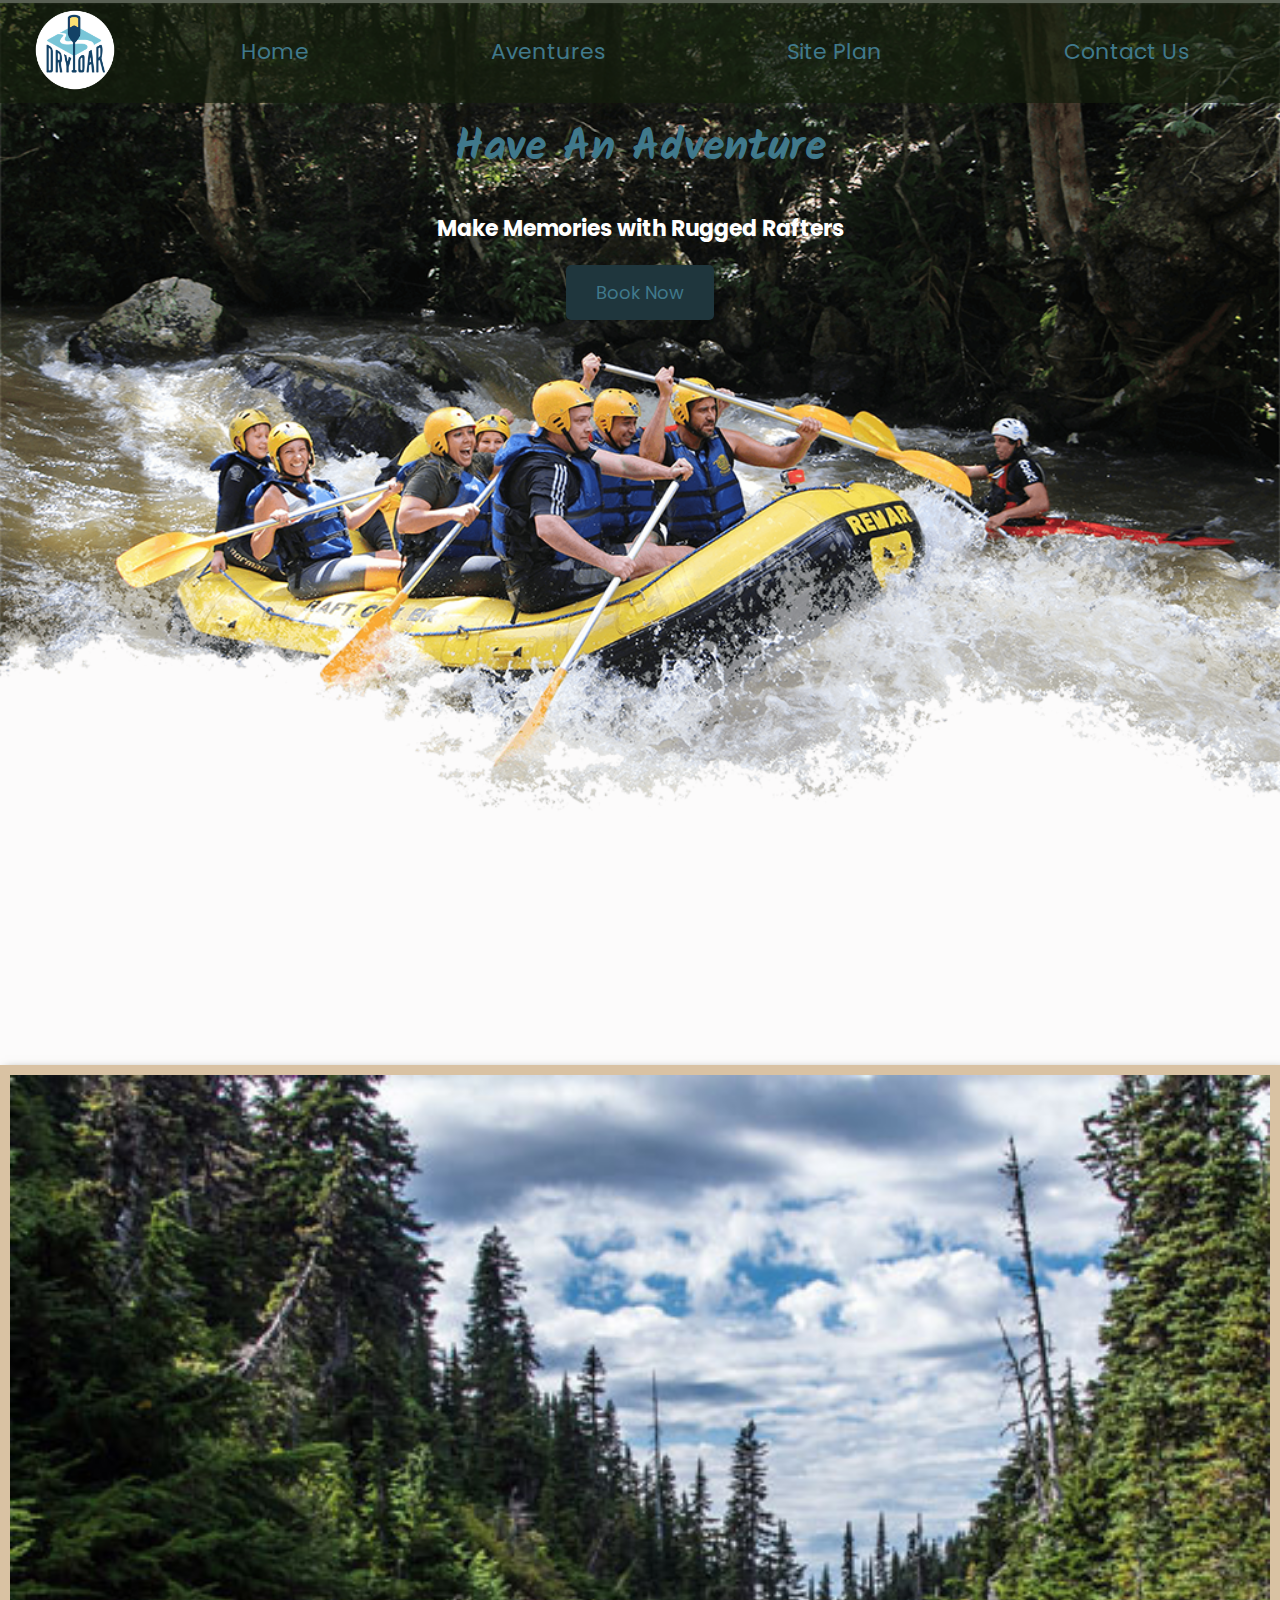
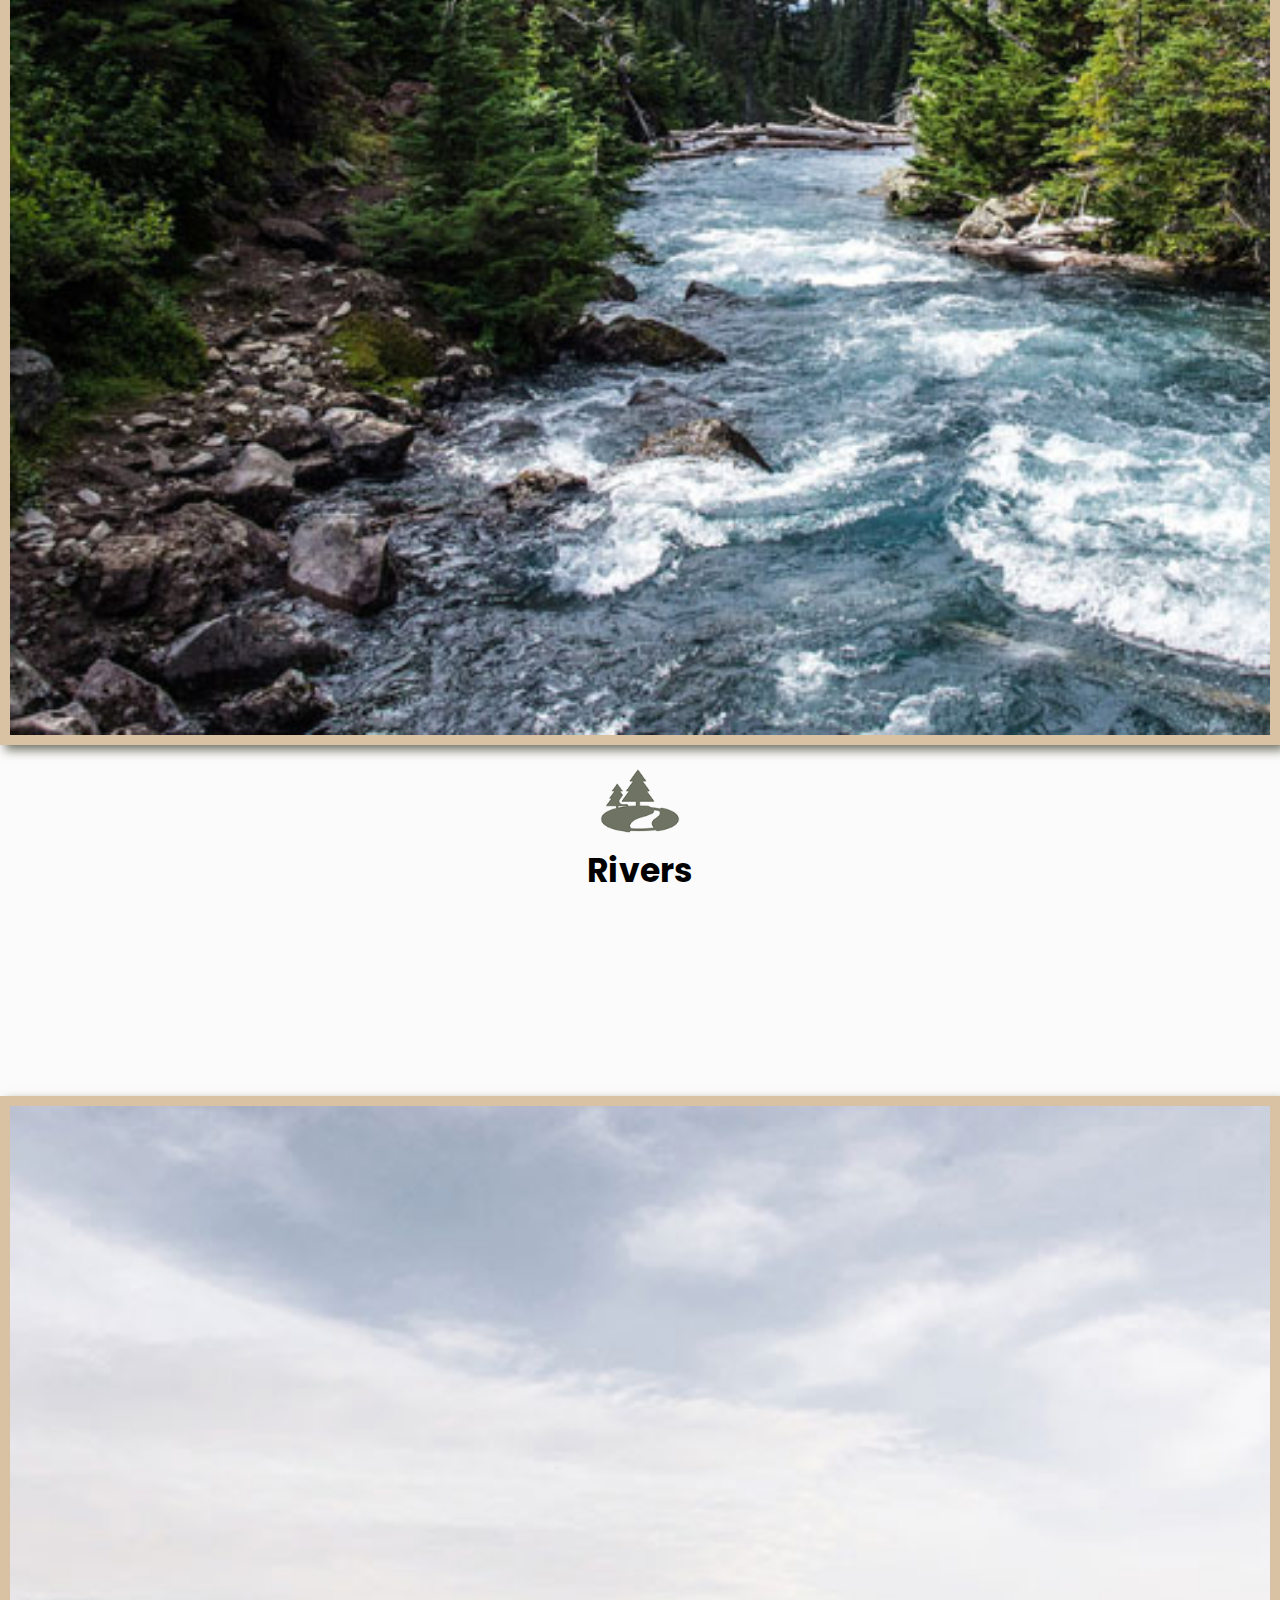
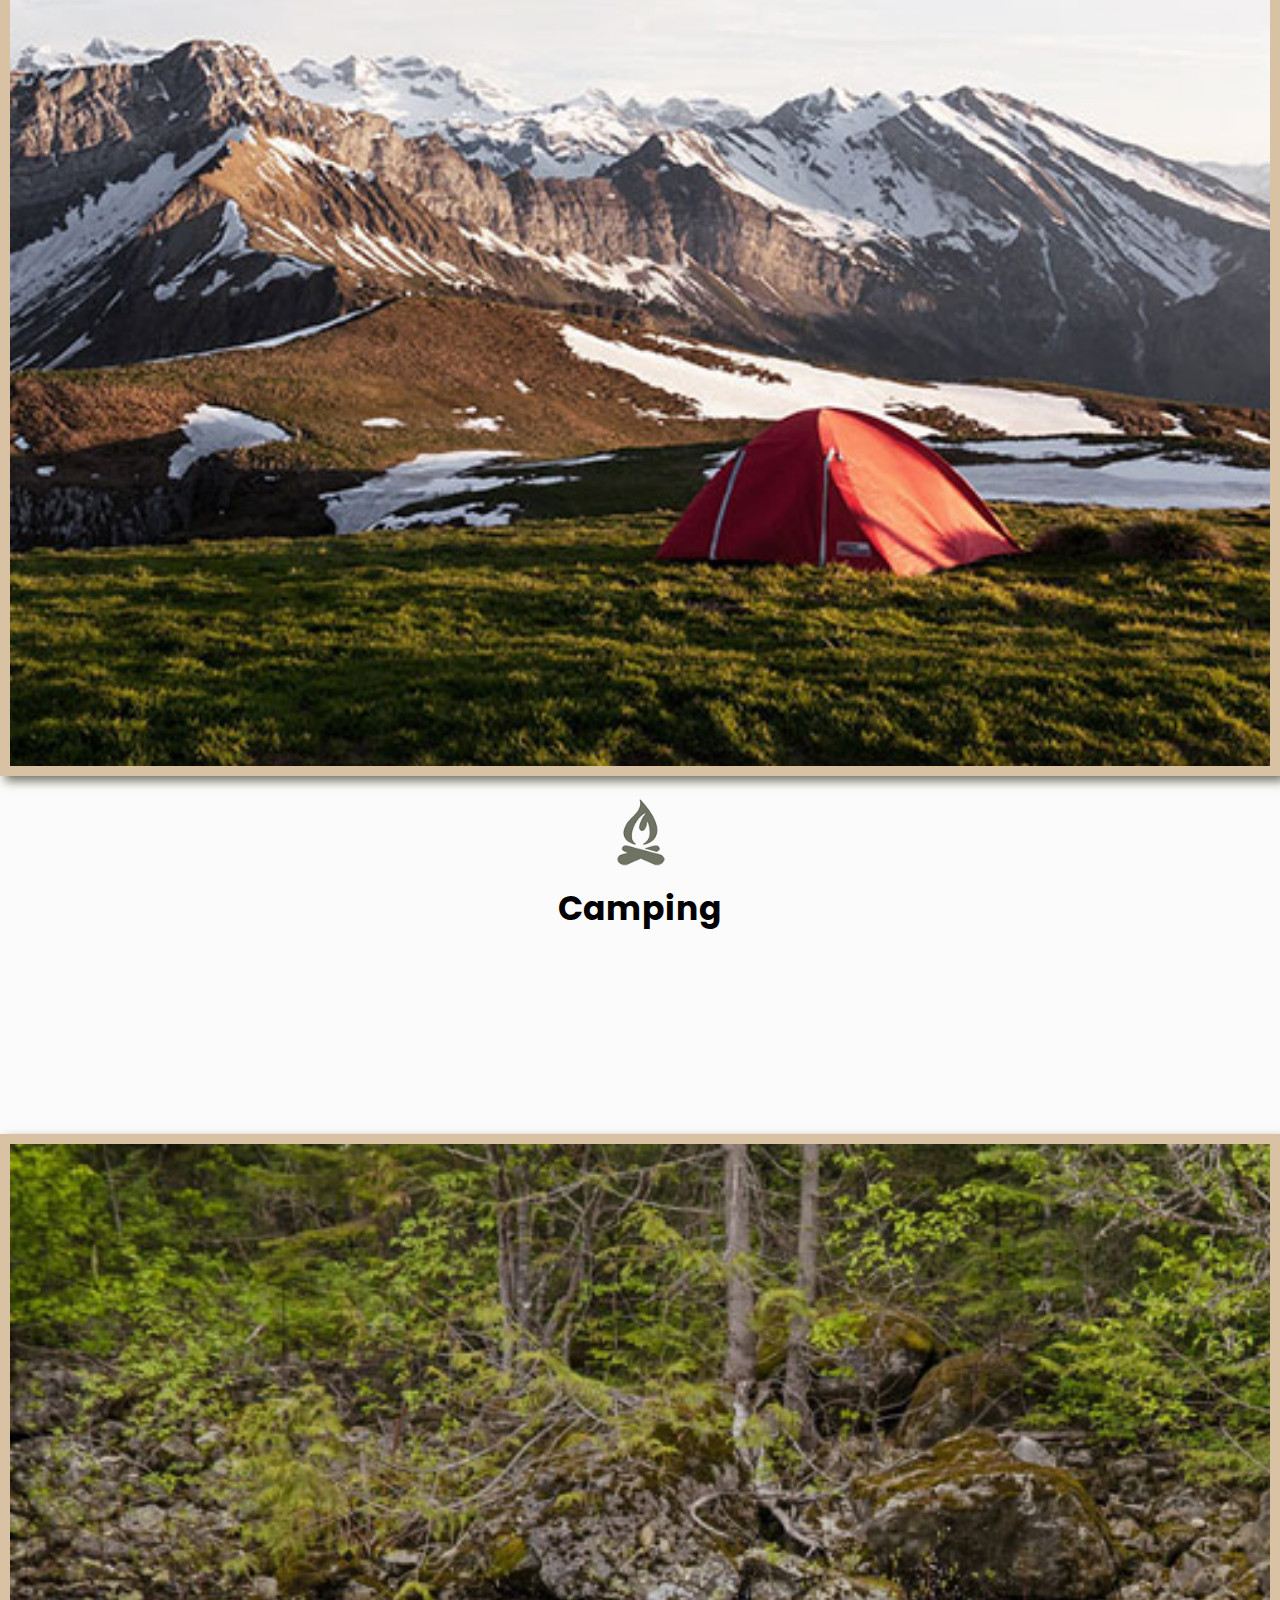
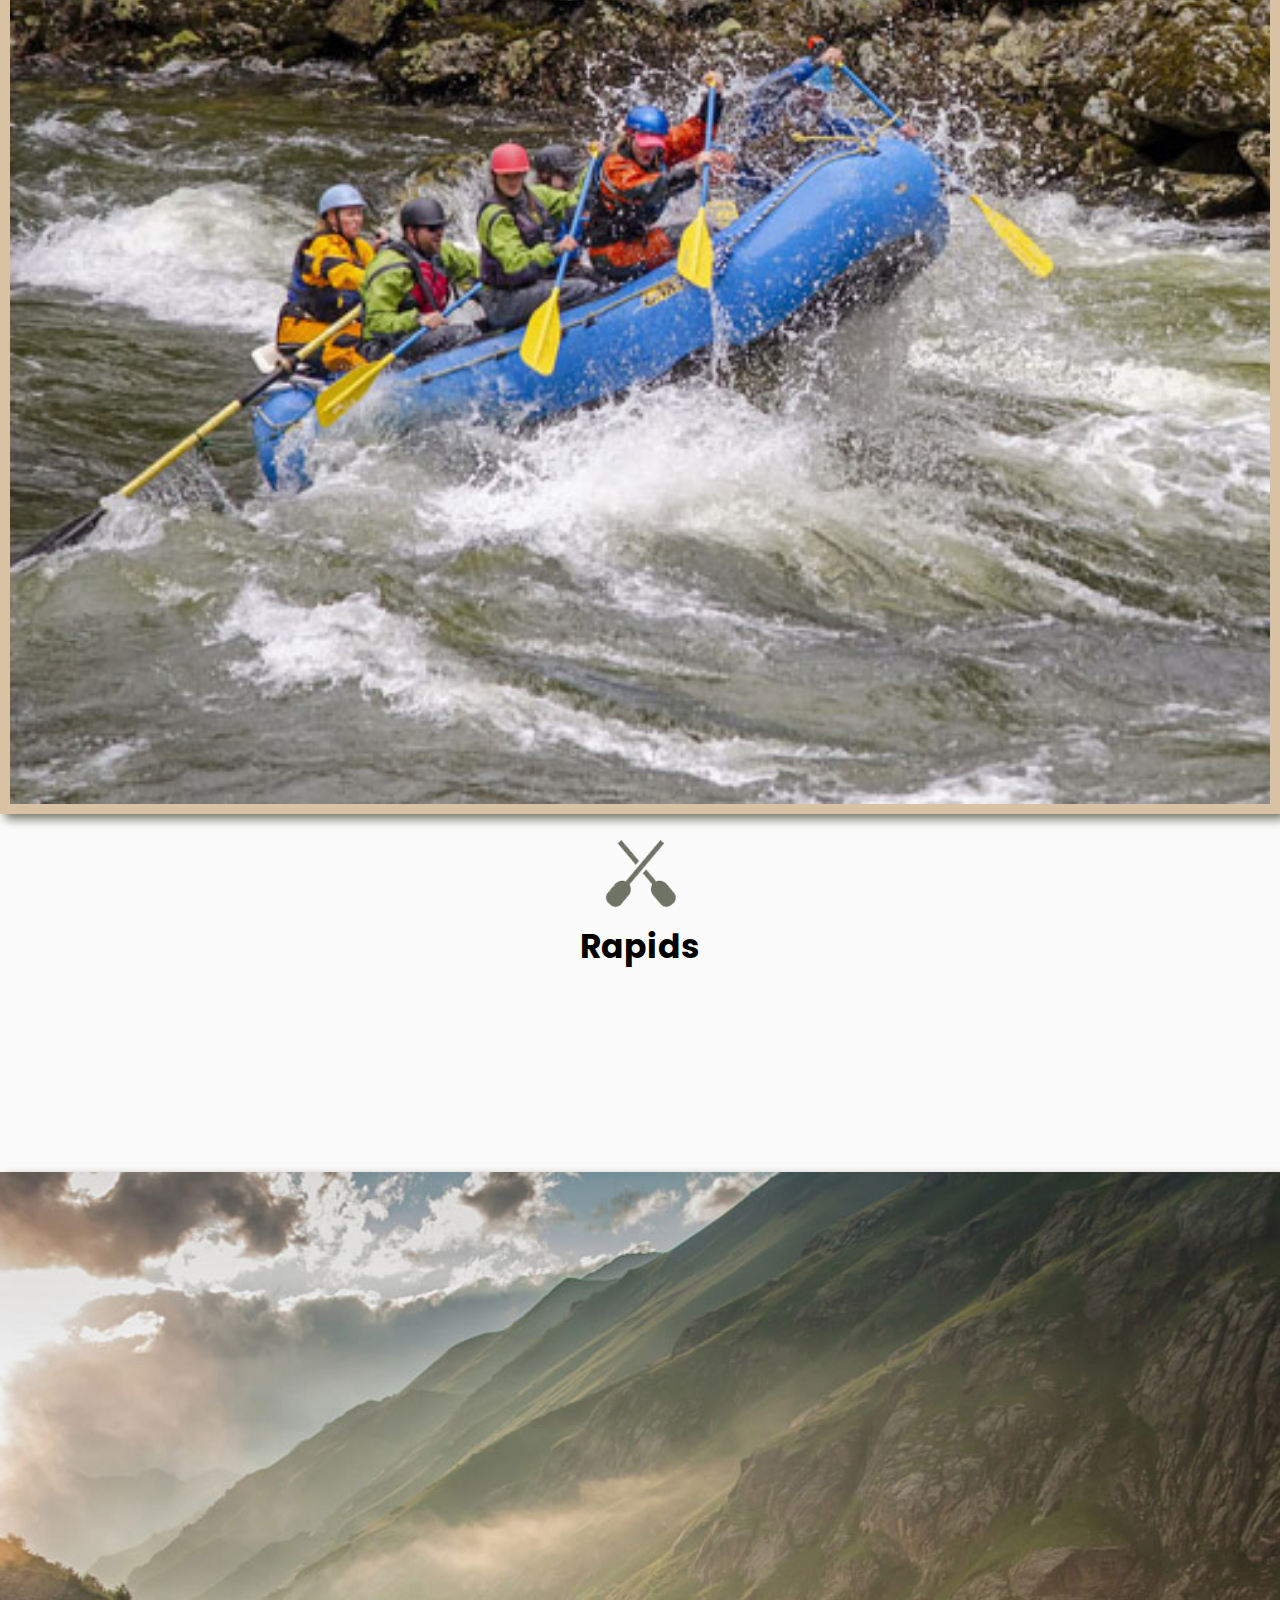
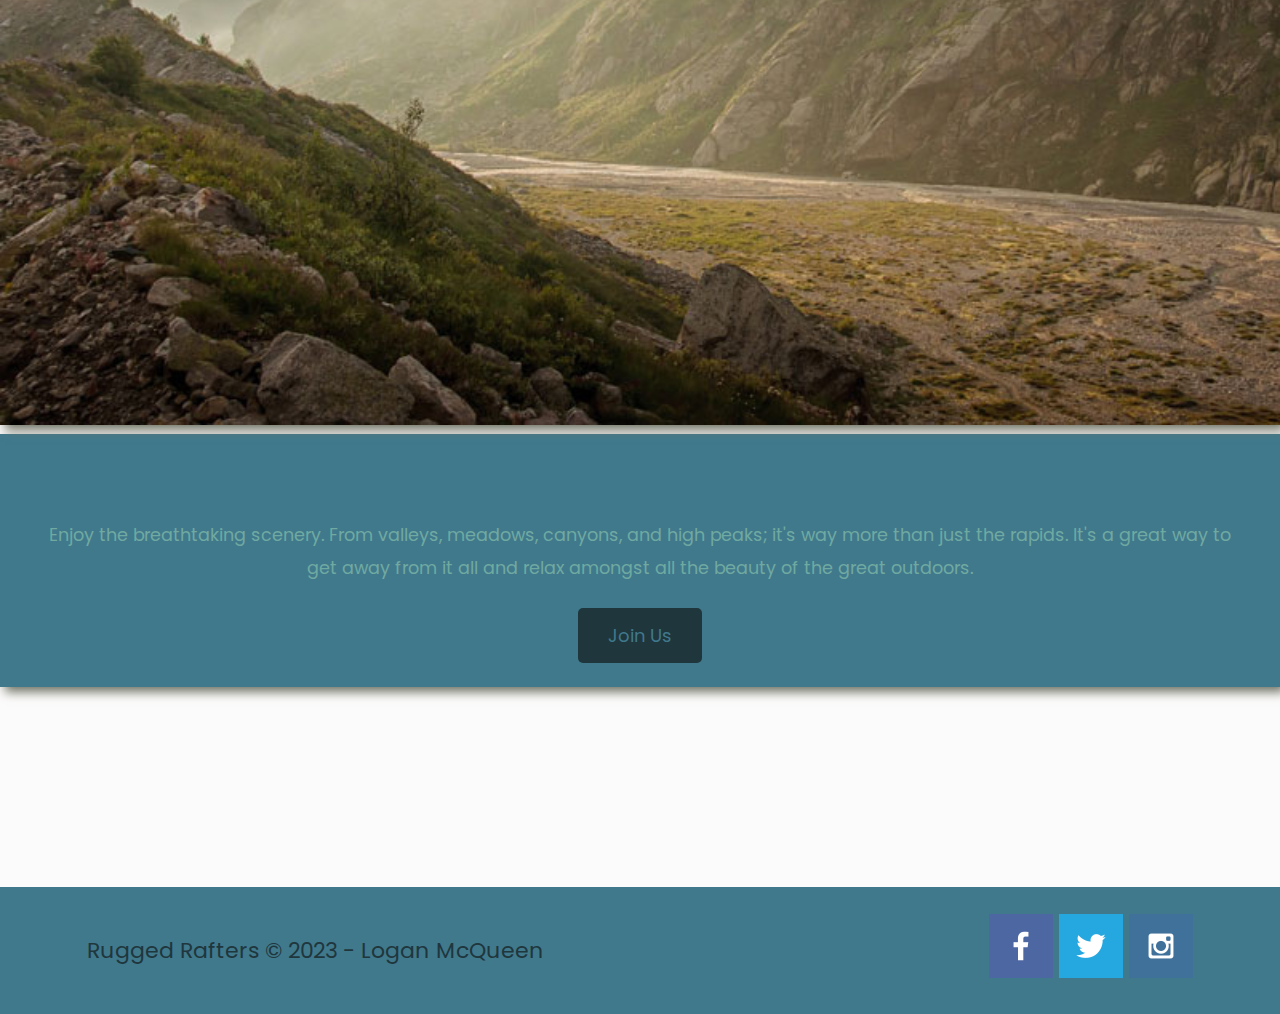
<file: wwr/index.html>
<!DOCTYPE html>
<html lang="en">
<head>
    <link rel="stylesheet" href="styles/style.css">
    <meta charset="UTF-8">
    <meta http-equiv="X-UA-Compatible" content="IE=edge">
    <meta name="viewport" content="width=device-width, initial-scale=1.0">
    <title>Whitewater Vacations | Rugged Rafters Boating | Home</title>
</head>
<body>
    <div id="content">
    <header>
        <a id="logo_link" href="index.html">
            <img class="logo" src="images/logo.png" alt="Rugged Rafters Logo">
        </a>
        <nav>
            <a href="index.html">Home</a>
            <a href="adventures.html">Aventures</a>
            <a href="site-plan-rafting.html">Site Plan</a>
            <a href="contactus.html">Contact Us</a>
        </nav>
    </header>
<div id="hero">
        <div id="hero-box">
            <img id="hero-img" src="images/hero.png" alt="People enjoying white water rafting">
        </div>
        <section id="hero-msg">
            <h1 class="home-title">Have An Adventure</h1>
            <h4>Make Memories with Rugged Rafters </h4>
            <div class='button-box'>
                <a class='book' href="contactus.html">Book Now</a>
            </div>
        </section>
</div>
<main class="home-grid">
    <section class="rivers-card">
        <img class="card-img" src="images/rivers.jpg" alt="river in forest">
        <img class="icon" src="images/river_icon.png" alt="river icon">
        <h2>Rivers</h2>
    </section>
    <section class="camping-card">
        <img class="card-img" src="images/camping.jpg" alt="tent in mountains">
        <img class="icon" src="images/fire_icon.png" alt="fire icon">
        <h2>Camping</h2>
    </section>
    <section class="rapids-card">
        <img class="card-img" src="images/rapids.jpg" alt="rafting boat">
        <img class="icon" src="images/oars.png" alt="oars icon">
        <h2>Rapids</h2>
    </section>
    <div id="background"></div>
    <img class="mountains" src="images/mountains.jpg" alt="Misty mountains">
    <section class="msg">
        <h2>More Than Just The Thrill</h2>
        <p>Enjoy the breathtaking scenery. From valleys, meadows, canyons, and high peaks; it's way more than just the rapids. It's a great way to get away from it all and relax amongst all the beauty of the great outdoors. </p>
        <a class='join' href="rivers.html">Join Us</a>
    </section>
</main>
<footer>
    <p>Rugged Rafters &copy; 2023 - Logan McQueen</p>
    <p><a href="site-plan-rafting.html">Site Plan</a></p>
    <p><a href="contactus.html">Contact Us</a></p>
    <div class="social">
        <a href="https://facebook.com" target="_blank">
            <img src="images/facebook.png" alt="fb icon">
        </a>
        <a href="https://twitter.com" target="_blank">
            <img src="images/twitter.png" alt="twitter icon">
        </a>
        <a href="https://instagram.com" target="_blank">
            <img src="images/instagram.png" alt="instagram icon">
        </a>
    </div>
</footer>
</div>   
</body>
</html>
</file>
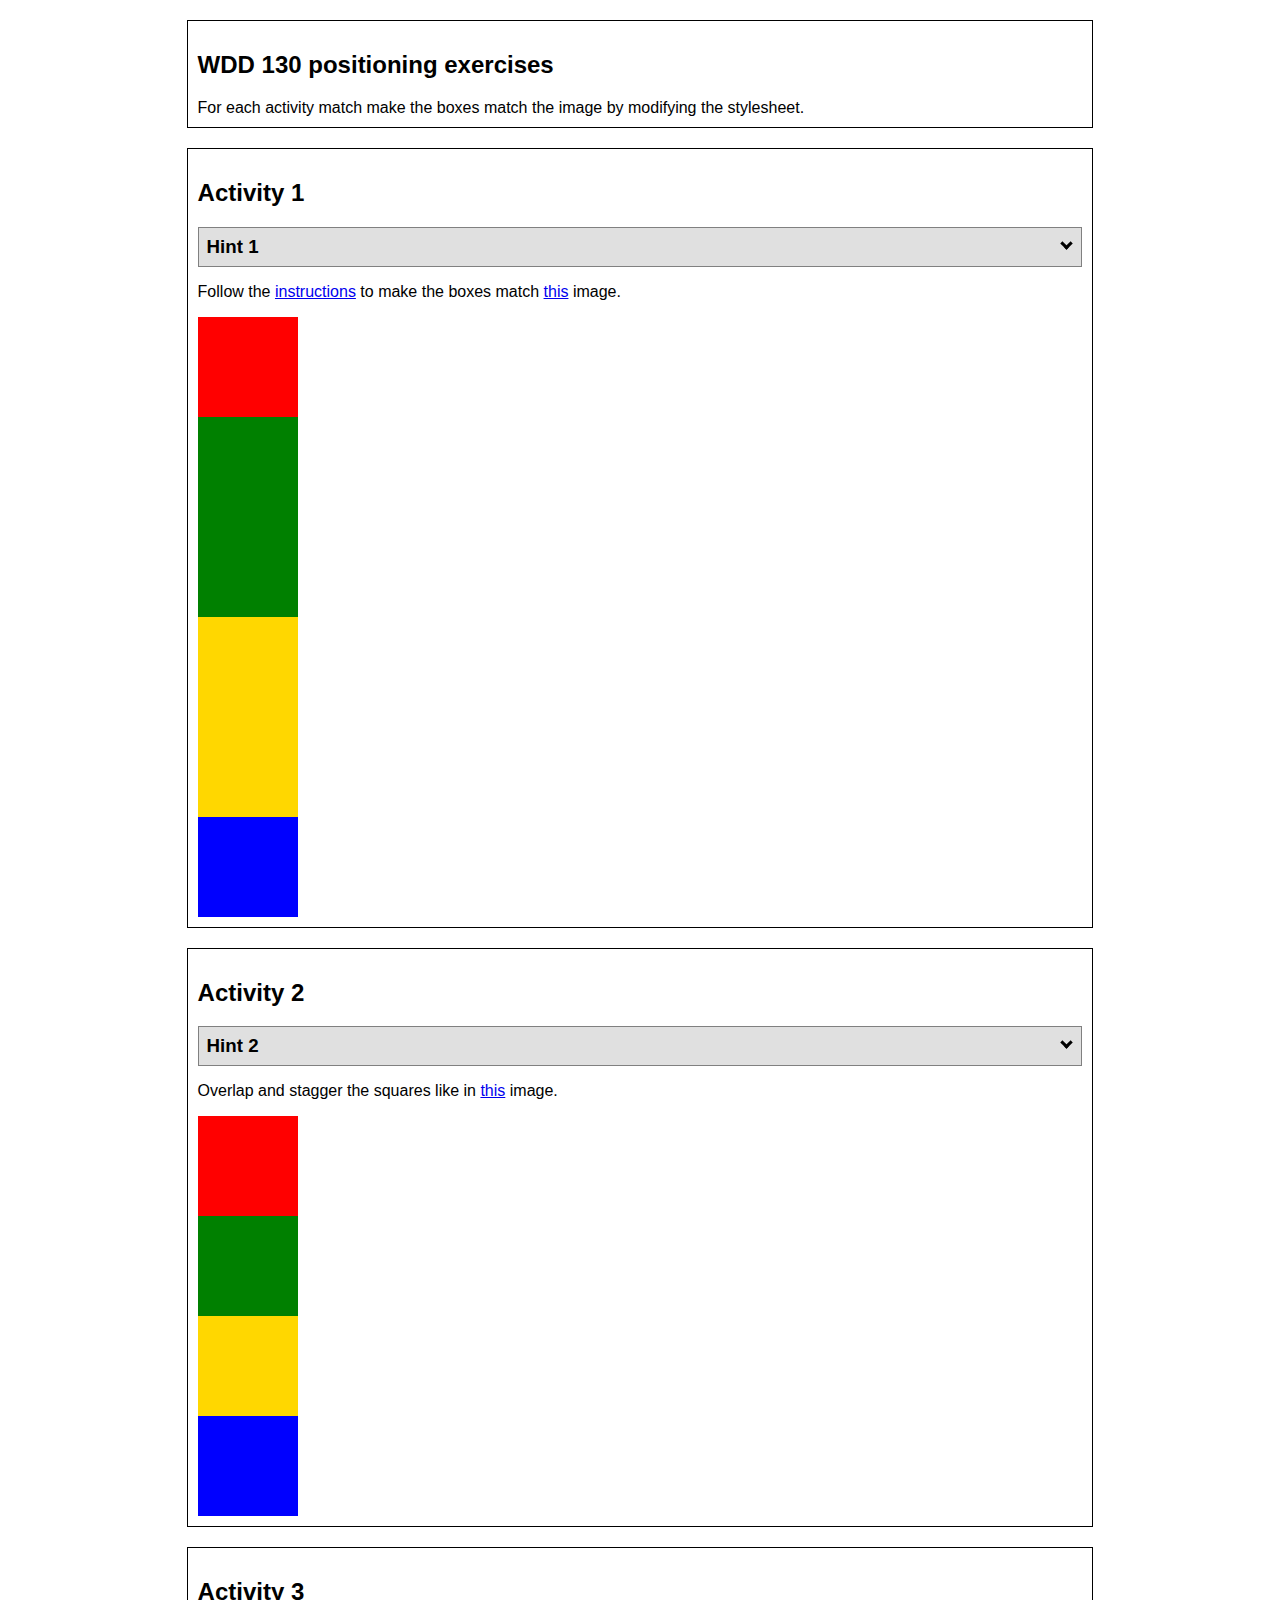
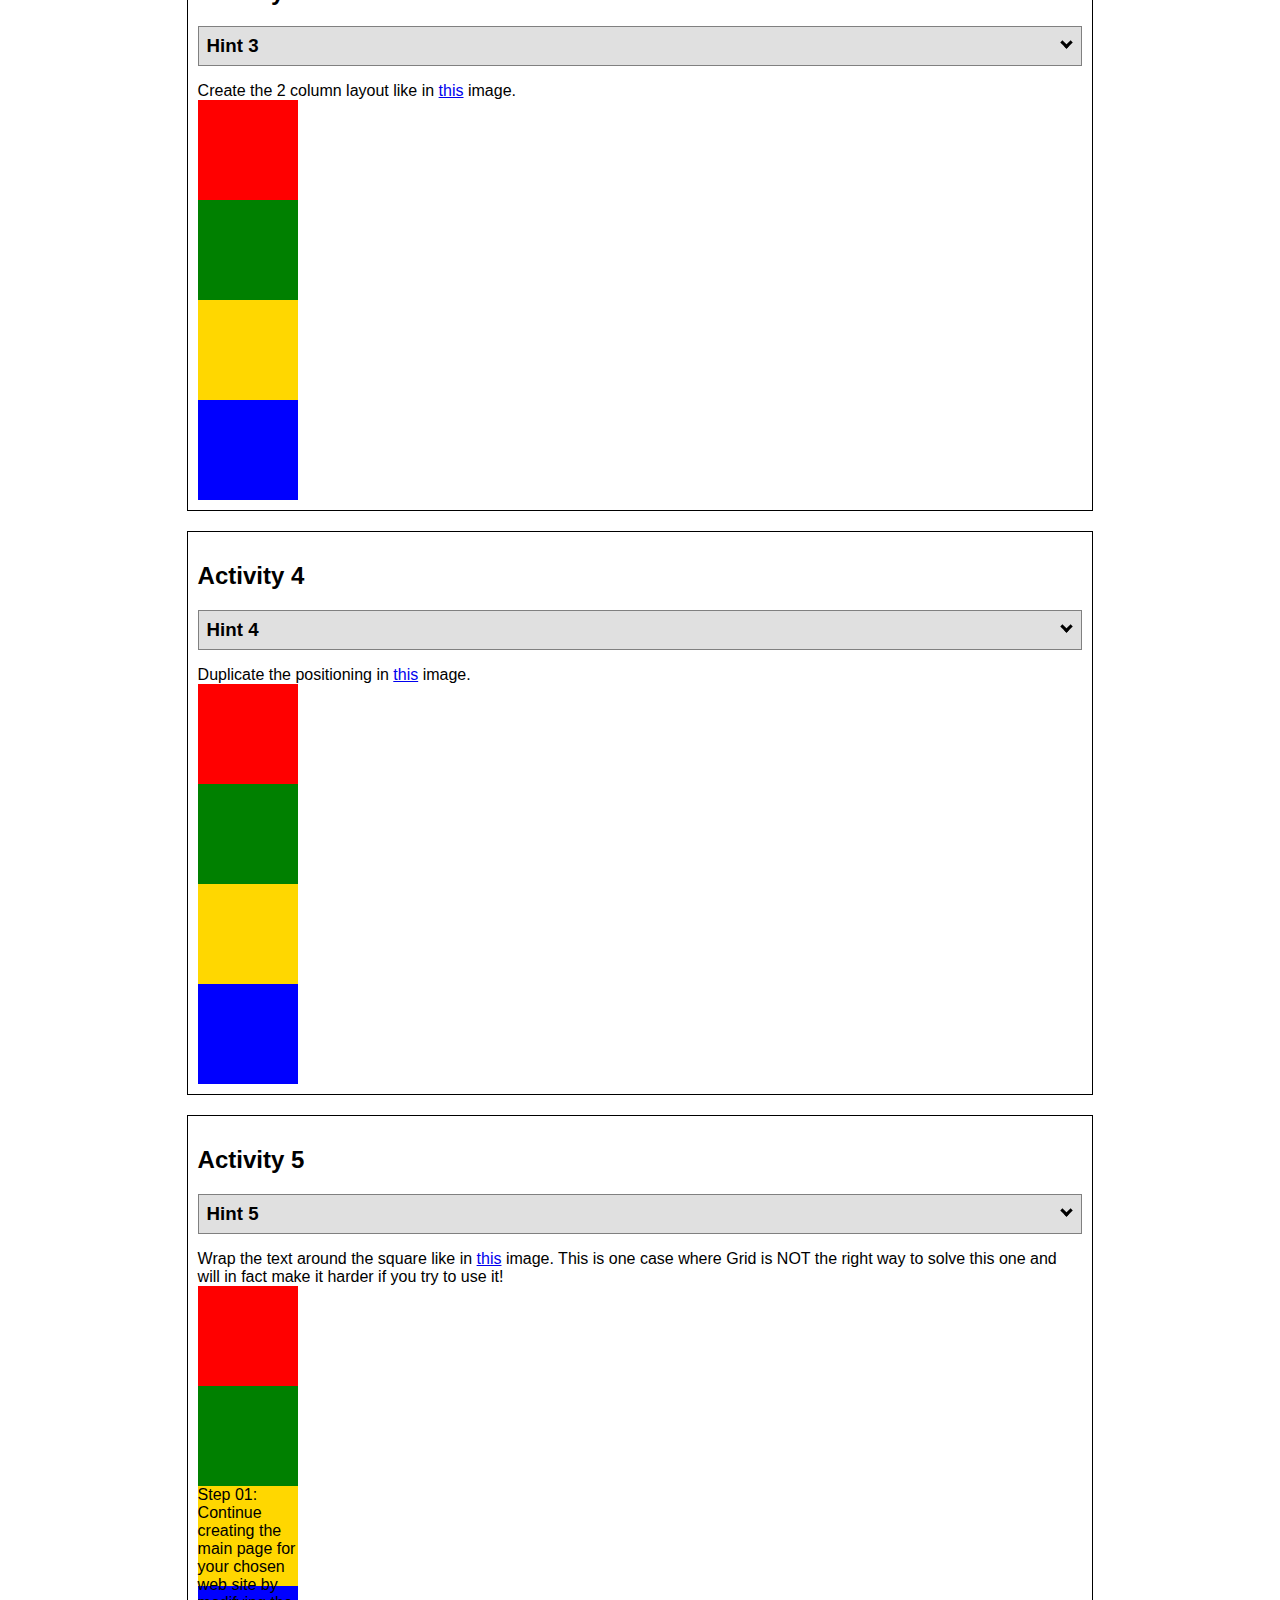
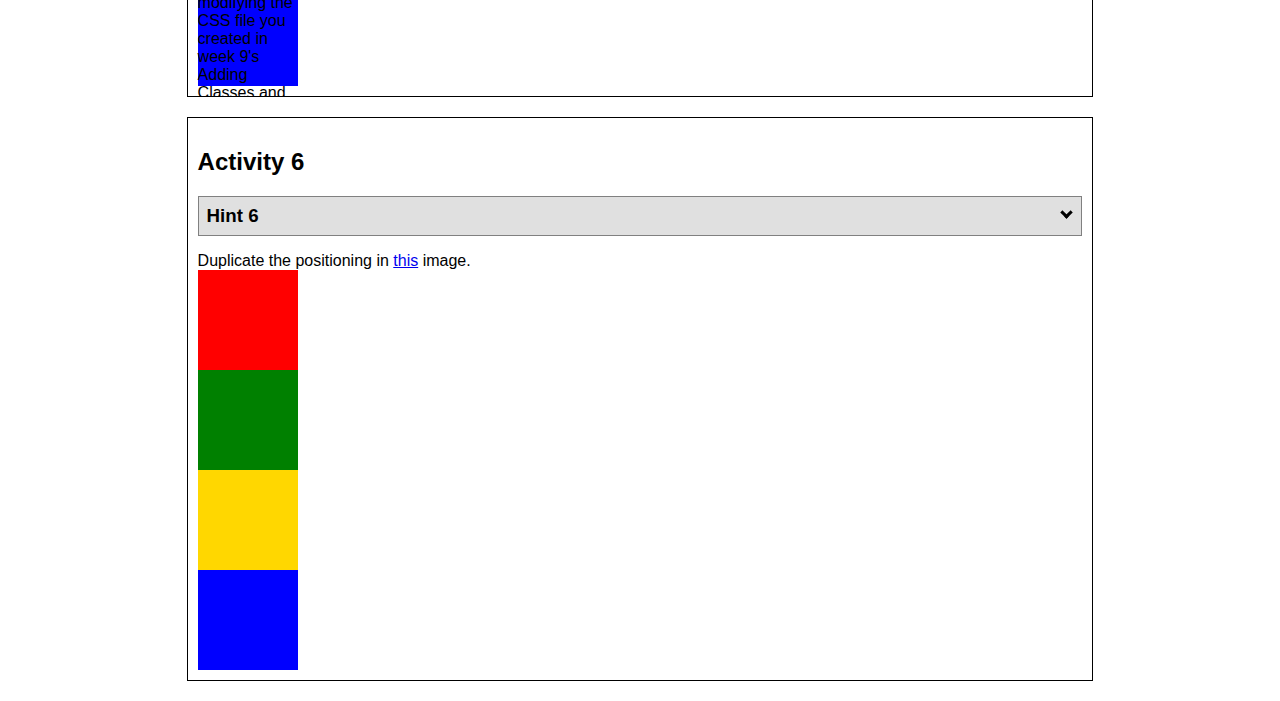
<file: positioning.html>
<!DOCTYPE html>
<html lang="en">
  <head>
    <!-- HTML - Name: positioning.html -->
    <title>Positioning Activity</title>
    <link rel="stylesheet" type="text/css" href="positionstyles.css" />
  </head>
  <body>
    <div class="activity">
      <h2>WDD 130 positioning exercises</h2>
      For each activity match make the boxes match the image by modifying the stylesheet.</div>
    <div class="activity">
      <h2>Activity 1</h2>
      <section class="hint"><input type="checkbox" ><i></i> <h3>Hint 1</h3><div><p>Check out the <a href="https://byui-wdd.github.io/wdd130/activities/w06-css-positioning.html" target="_blank">activity instructions</a> in Ilearn!</p></div></section>
      <p>Follow the <a href="https://byui-wdd.github.io/wdd130/activities/w06-css-positioning.html" target="_blank">instructions</a> to make the boxes match  <a href="https://byui-wdd.github.io/wdd130/images/example1.png" target="_blank">this</a> image.</p>
      <div class="content1" >
        <div class="red1" ></div>
        <div class="green1" ></div>
        <div class="green1" ></div>
        <div class="yellow1"></div>
        <div class="yellow1"></div>
        <div class="blue1"></div>
      </div>
    </div>
    <div class="activity">
      <h2>Activity 2</h2>
      <section class="hint"><input type="checkbox" > <h3>Hint 2</h3><i></i><div>
      <ul>
      <li>grid-template-columns: 50px 50px 50px 50px 50px </li></ul></div></section>
      <p>Overlap and stagger the squares like in <a href="https://byui-wdd.github.io/wdd130/images/example2.png" target="_blank">this</a> image.</p>
      <div class="content2" >
        <div class="red2" ></div>
        <div class="green2" ></div>
        <div class="yellow2"></div>
        <div class="blue2"></div>
      </div>
    </div>
    <div class="activity">
      <h2>Activity 3</h2>
      <section class="hint"><input type="checkbox" > <h3>Hint 3</h3><i></i><div><p>This one is going to be best solved with CSS Grid. Remember to make the boxes the right width first...then start moving them around. </p><h4>Properties used:</h4><ul><li>display:grid;</li><li>grid-template-columns:</li><li>grid-column-gap:</li>
        <li>grid-column:</li>  </ul></div></section>
      Create the 2 column layout like in <a href="https://byui-wdd.github.io/wdd130/images/example3.png" target="_blank">this</a>  image.
      <div class="content3" >
        <div class="red3" ></div>
        <div class="green3" ></div>
        <div class="yellow3"></div>
        <div class="blue3"></div>
      </div>
    </div>
    <div class="activity">
      <h2>Activity 4</h2>
      <section class="hint"><input type="checkbox" > <h3>Hint 4</h3><i></i><div><p>For the others we have been primarily concerned with width. For this one you will need to adjust height as well. </p><h4>Properties used:</h4><ul><li>display:grid;</li><li>grid-template-columns:</li><li>grid-row:</li></ul></div></section>
      Duplicate the positioning in <a href="https://byui-wdd.github.io/wdd130/images/example4.png" target="_blank">this</a> image. 
      <div class="content4" >
        <div class="red4" ></div>
        <div class="green4" ></div>
        <div class="yellow4"></div>
        <div class="blue4"></div>
      </div>
    </div>

    <div class="activity">
      <h2>Activity 5</h2>
      <section class="hint"><input type="checkbox" > <h3>Hint 5</h3><i></i><div><p>Grid is <strong>not</strong> the right way to do this.  In fact there is only one way to really do that...and that is with float. Remember that we float the thing we want the text to wrap around.  Also remember to start by making all the shapes the right size and shape.</p><h4>Properties used:</h4><ul><li>float: left;</li></ul></div></section>
      Wrap the text around the square like in <a href="https://byui-wdd.github.io/wdd130/images/example5.png" target="_blank">this</a> image. This is one case where Grid is NOT the right way to solve this one and will in fact make it harder if you try to use it!
      <div class="content5" >
        <div class="red5" ></div>
        <div class="green5" ></div>
        <div class="yellow5">Step 01: Continue creating the main page for your chosen web site by modifying the CSS file you created in week 9's Adding Classes and IDs to Your Website assignment. This week, you will position all of the content on your main page using the CSS positioning techniques taught in KhanAcademy. When you are done, your webpage layout should reflect what you outlined in the wireframe you designed in the assignment Your Own Site Diagram and Wireframe in week 3. <br />
          If you have changed your mind on how you want the content of your main page laid out, take an opportunity to update your wireframe before completing this assignment (it is much easier to experiment with different layouts in a wireframe than it is to do so by modifying the CSS). Also, if you find that you are having trouble with using CSS positioning, feel free to review the concepts at the learn layout site: http://learnlayout.com/. You should be able to apply these principles to your site. For futher help, refer back to the Max Design site used in the beginning of the course for an example of how to implement your site design.</div>
        <div class="blue5"></div>
      </div>
    </div>
    <div class="activity">
      <h2>Activity 6</h2>
      <section class="hint"><input type="checkbox" > <h3>Hint 6</h3><i></i><div><p>This one is all about visualizing the grid behind the layout. If you are having a hard time doing that first: all the sizes are even multiples of 100, and second here is another example with the lines drawn: <a href="https://byui-wdd.github.io/wdd130/images/example6-hint.png" target="_blank">example 6 with lines</a>. For this one you will find it easiest if you use px for the column width. You can also use <kbd>z-index</kbd> to control the element layering.    </p><h4>Properties used:</h4><ul><li>display:grid;</li><li>grid-template-columns:</li><li>grid-column:</li><li>grid-row:</li><li><a href="https://www.w3schools.com/cssref/pr_pos_z-index.asp" target="_blank">z-index:</a></li></ul></div></section>
      Duplicate the positioning in <a href="https://byui-wdd.github.io/wdd130/images/example6.png" target="_blank">this</a> image.
      <div class="content6" >
        <div class="red6" ></div>
        <div class="green6" ></div>
        <div class="yellow6"></div>
        <div class="blue6"></div>
      </div>
    </div>
  </body>
</html>
</file>
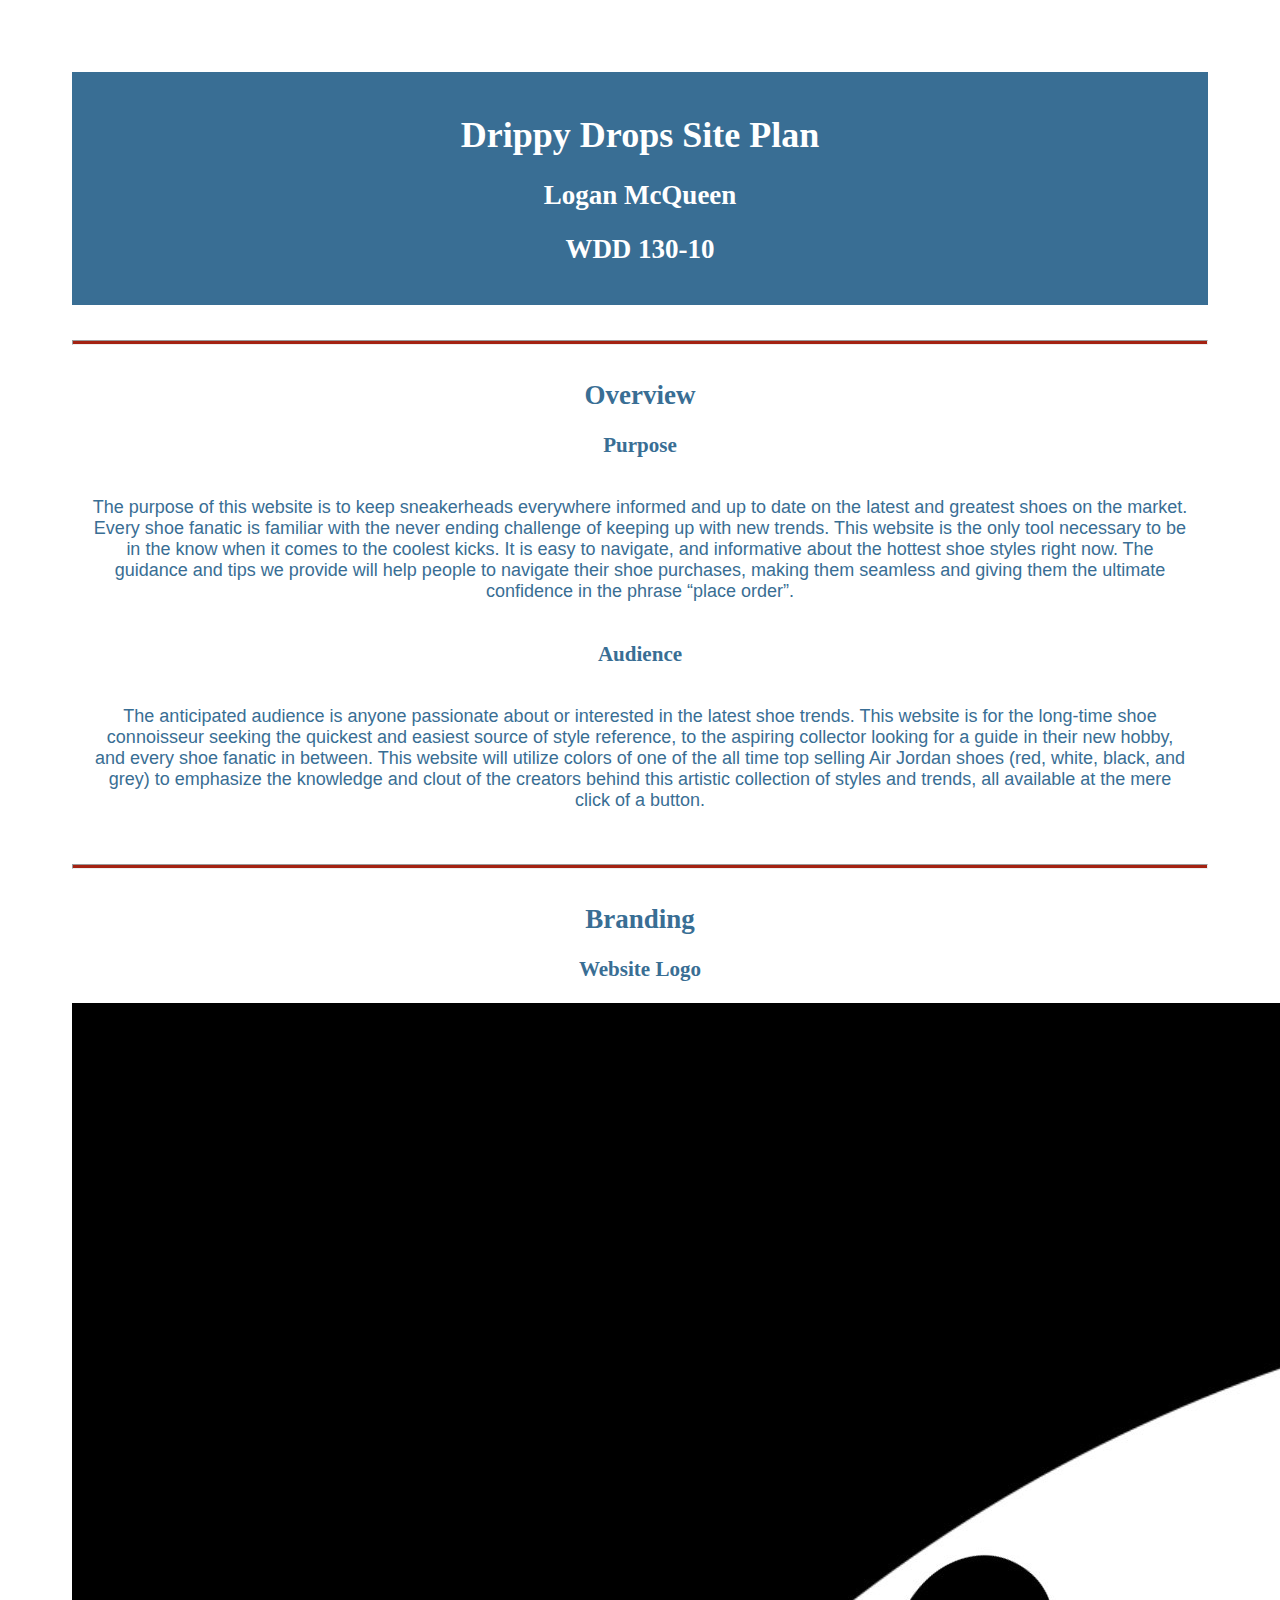
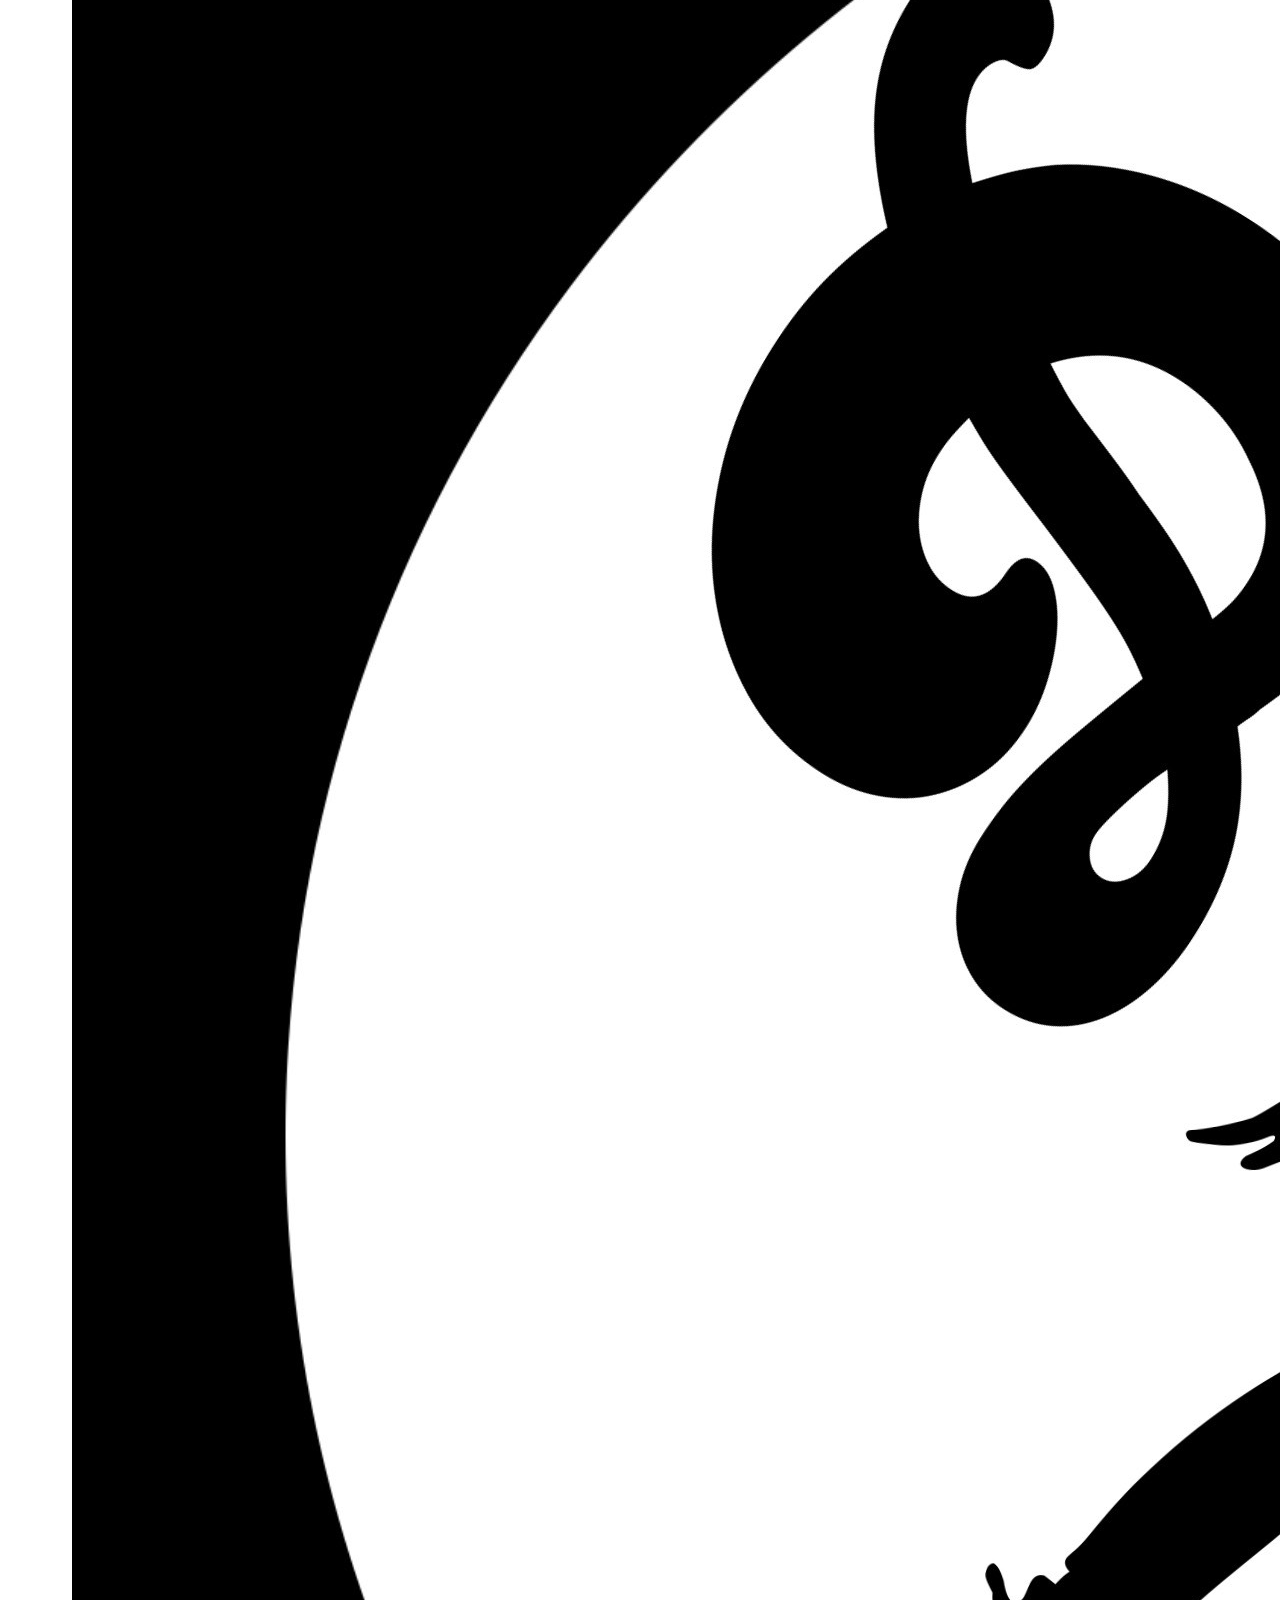
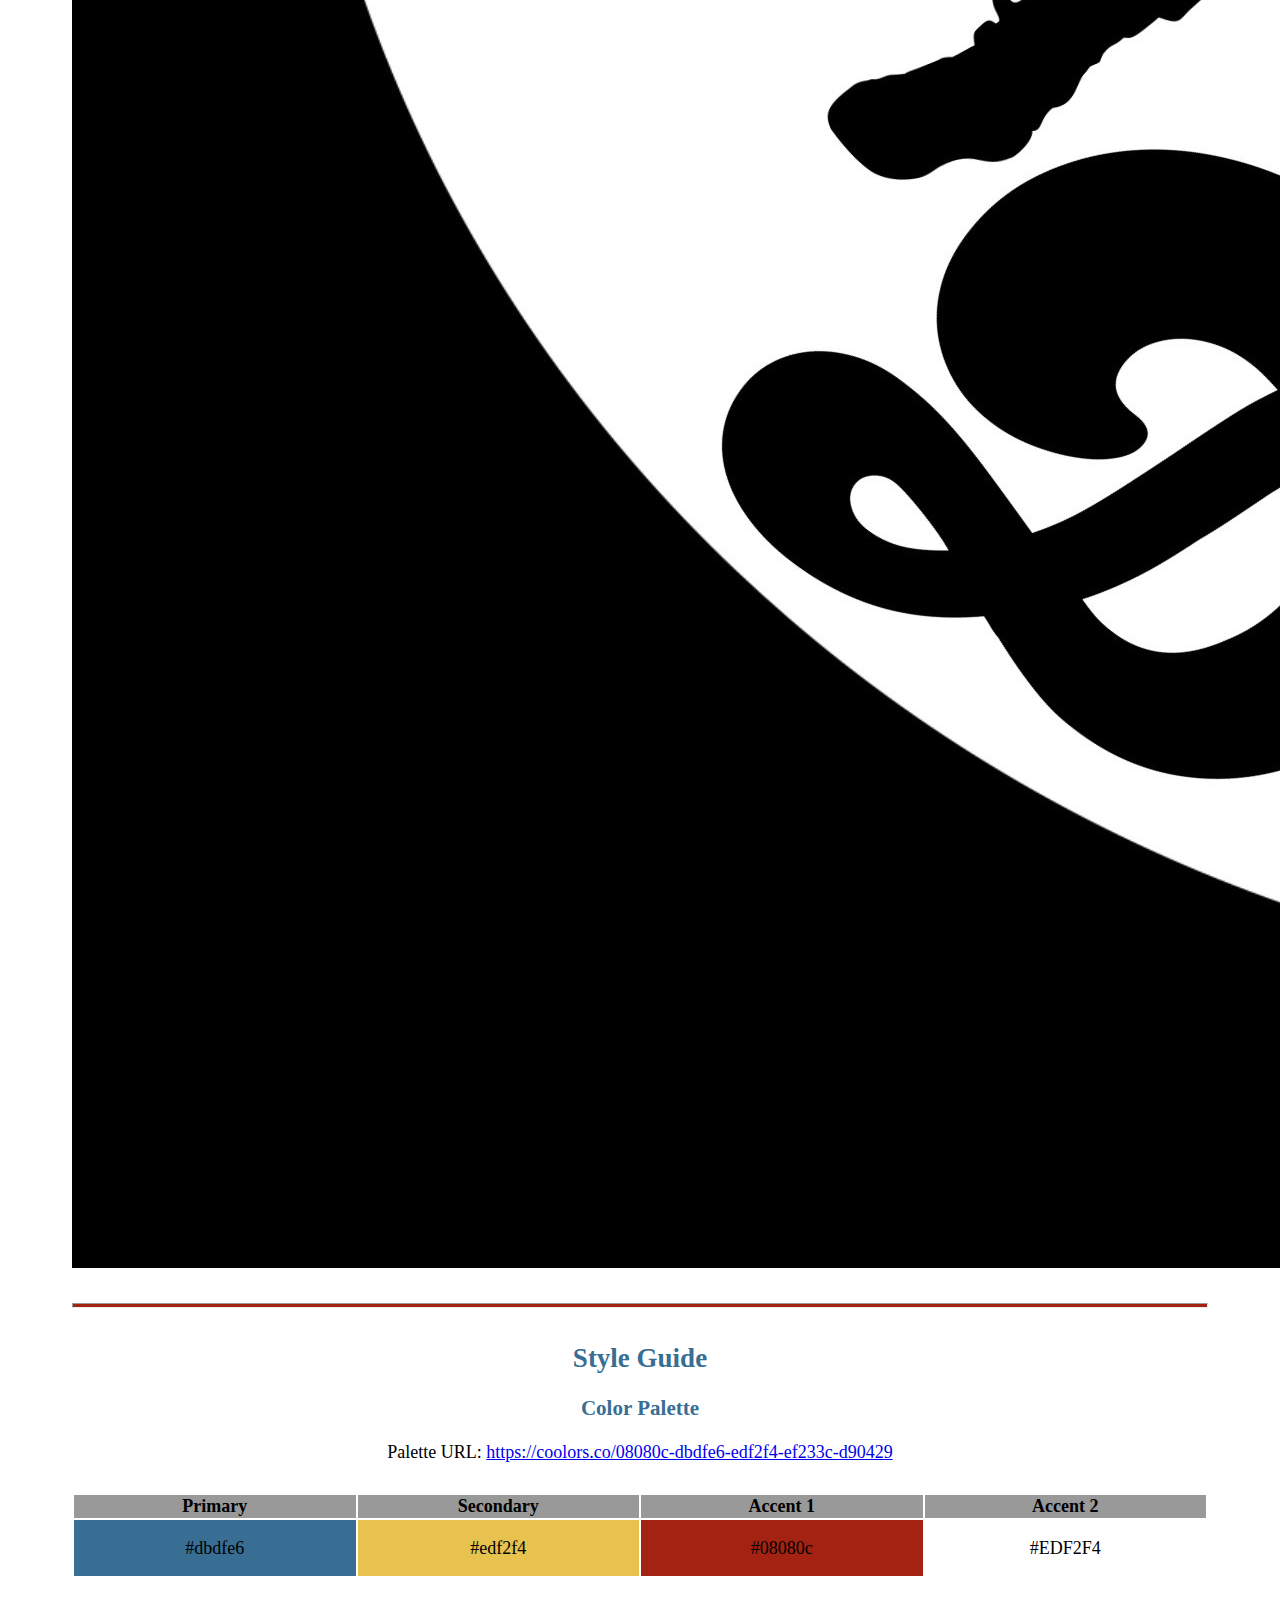
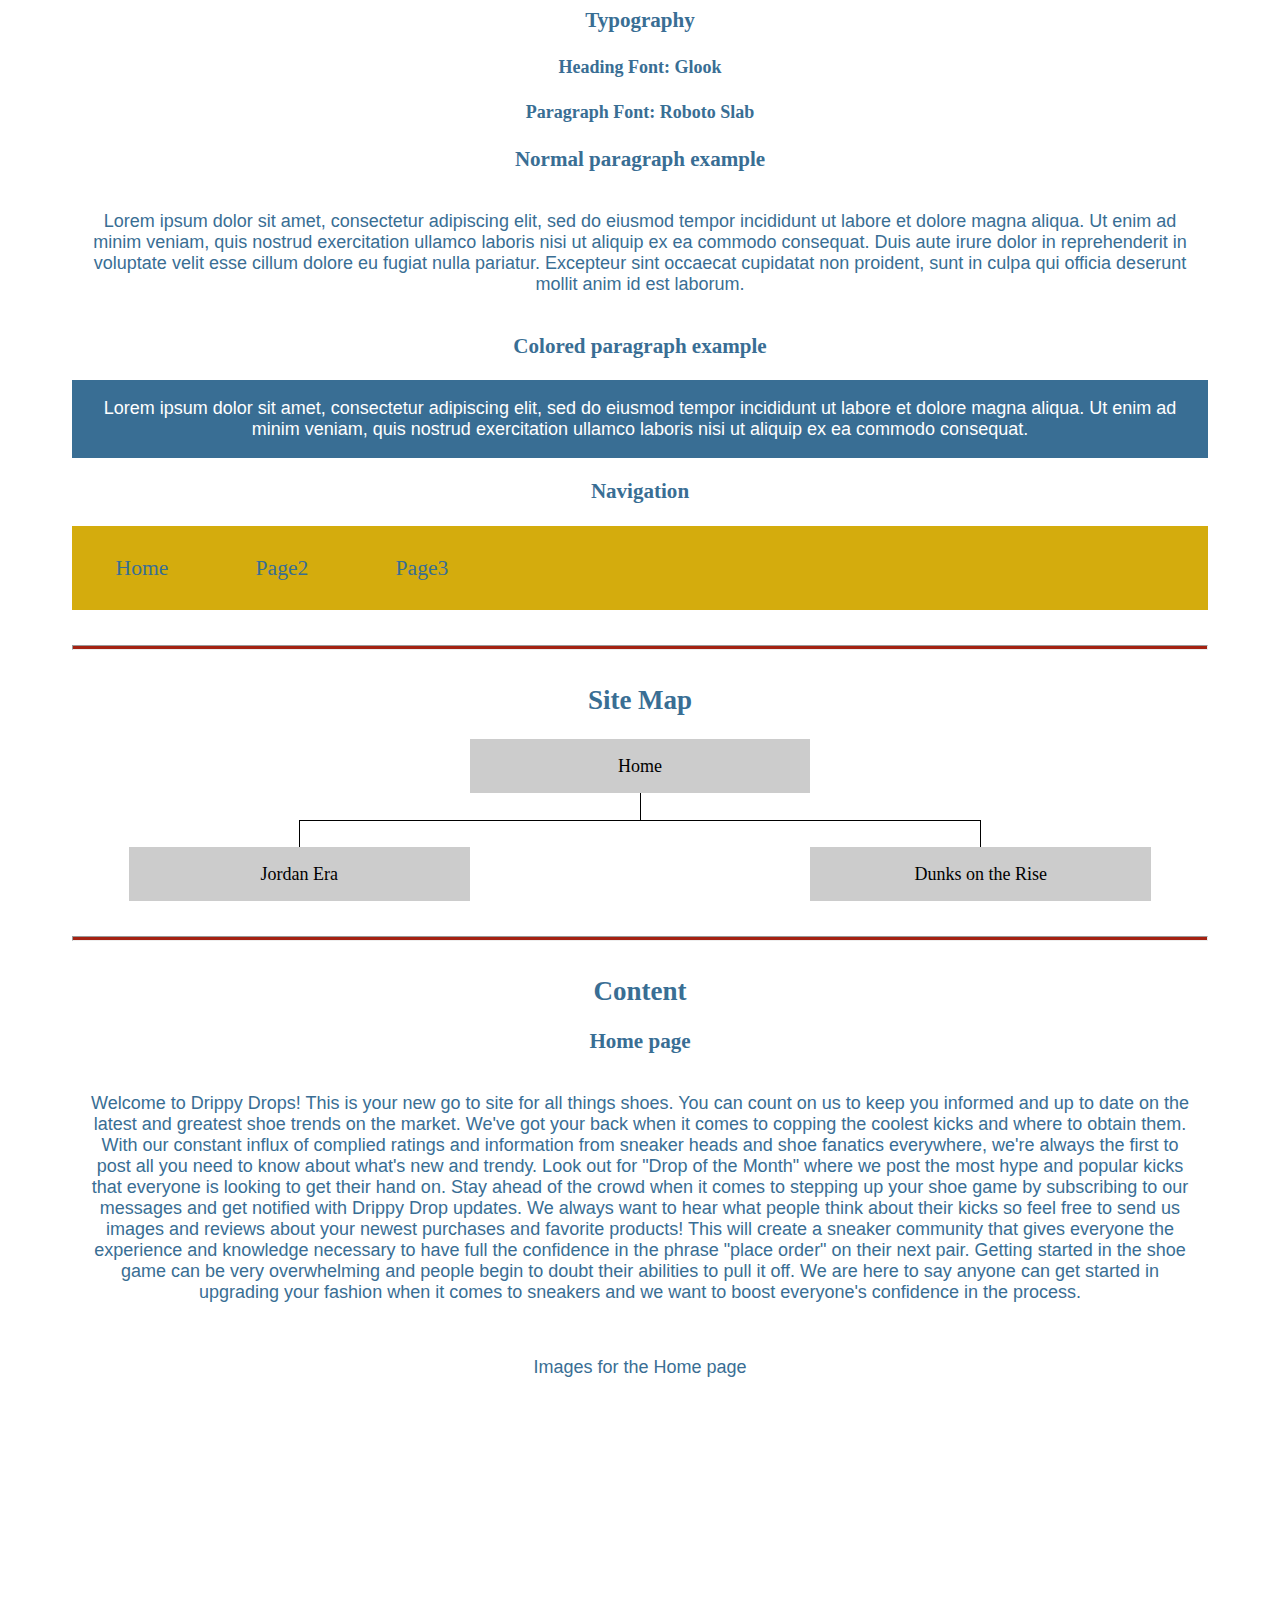
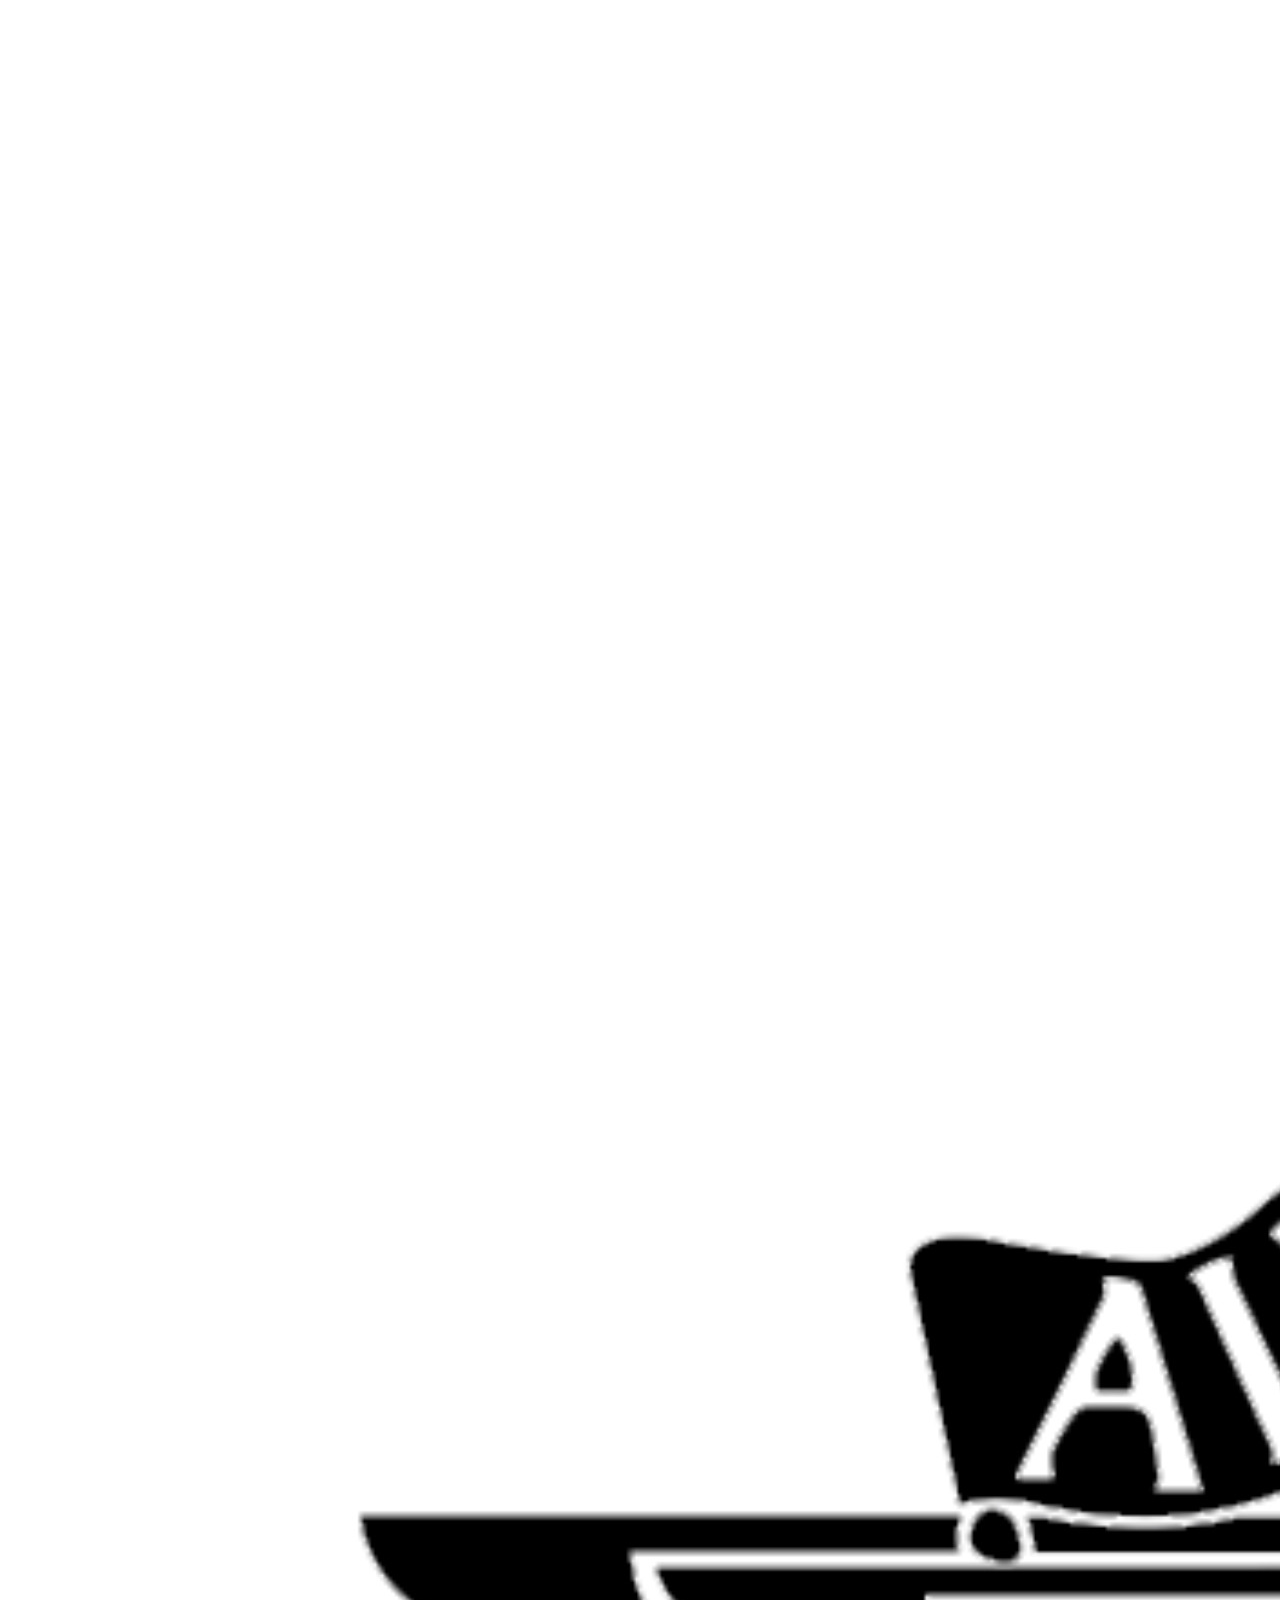
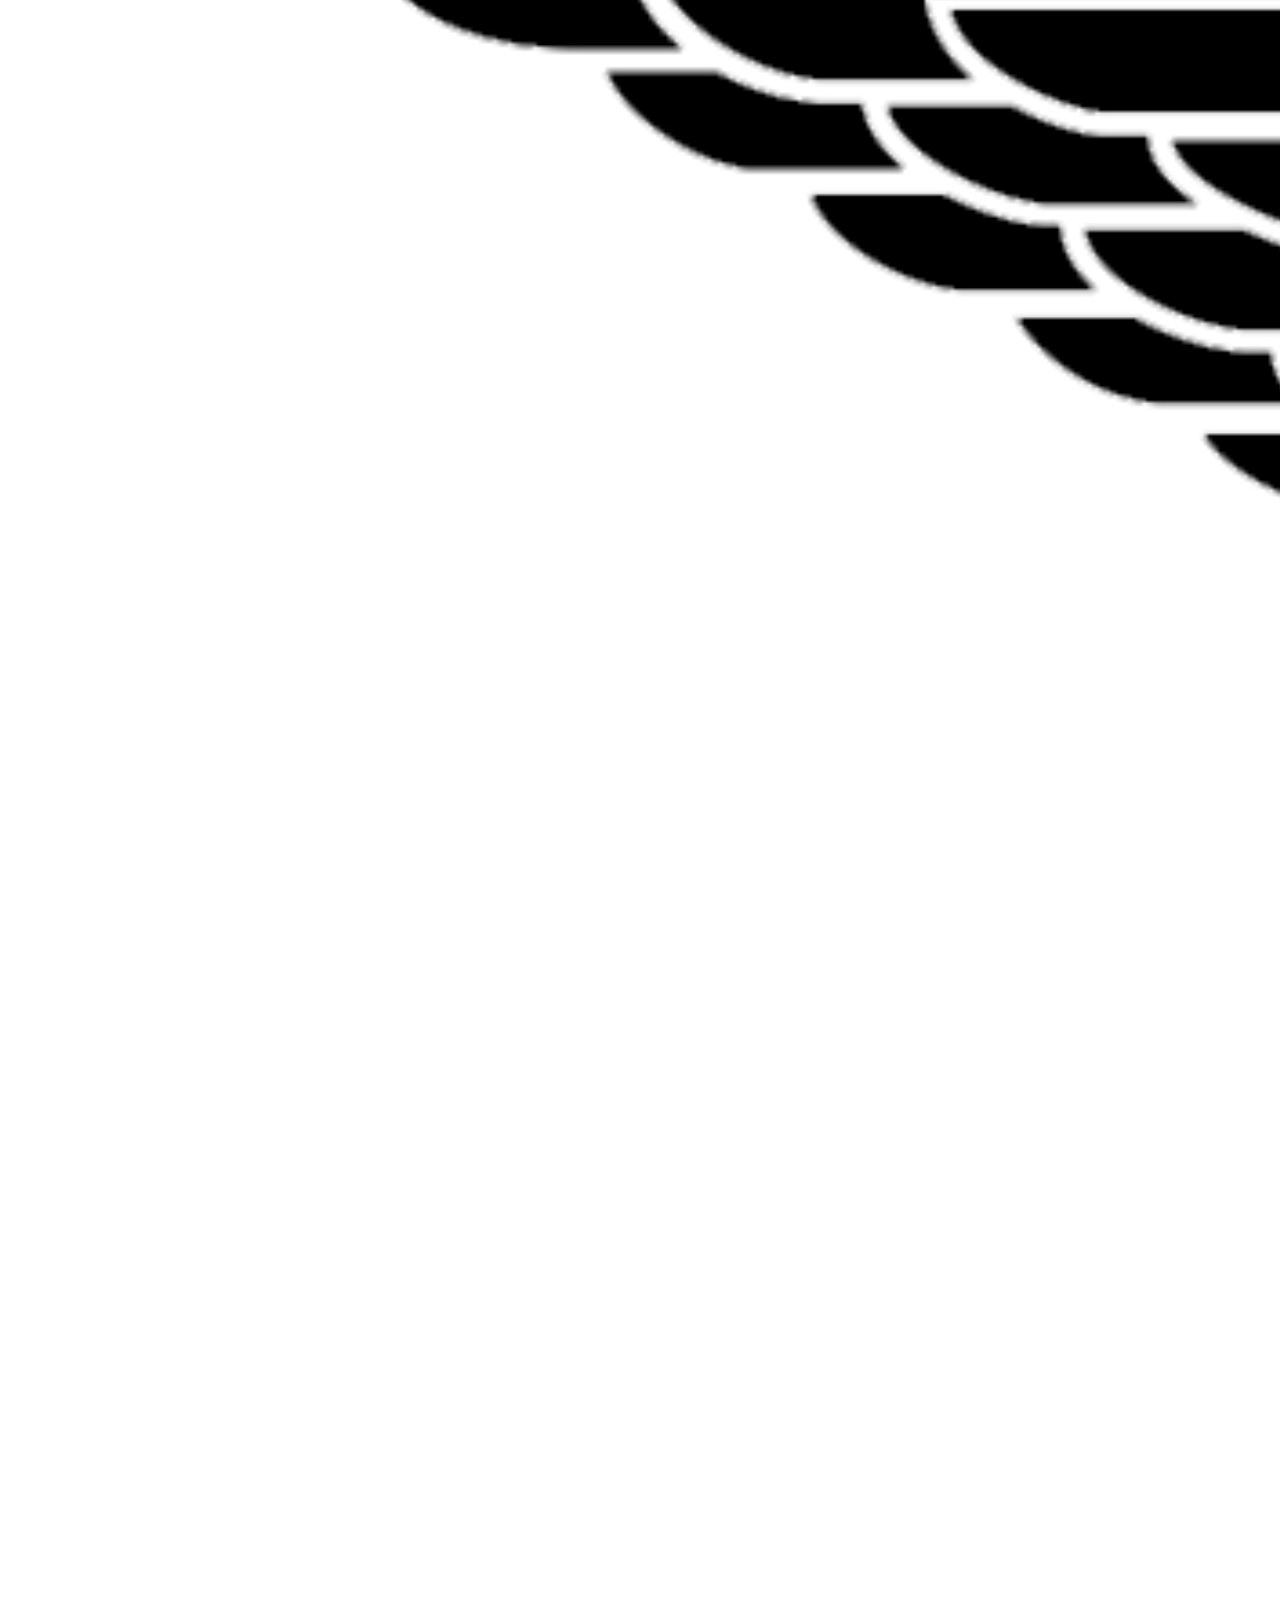
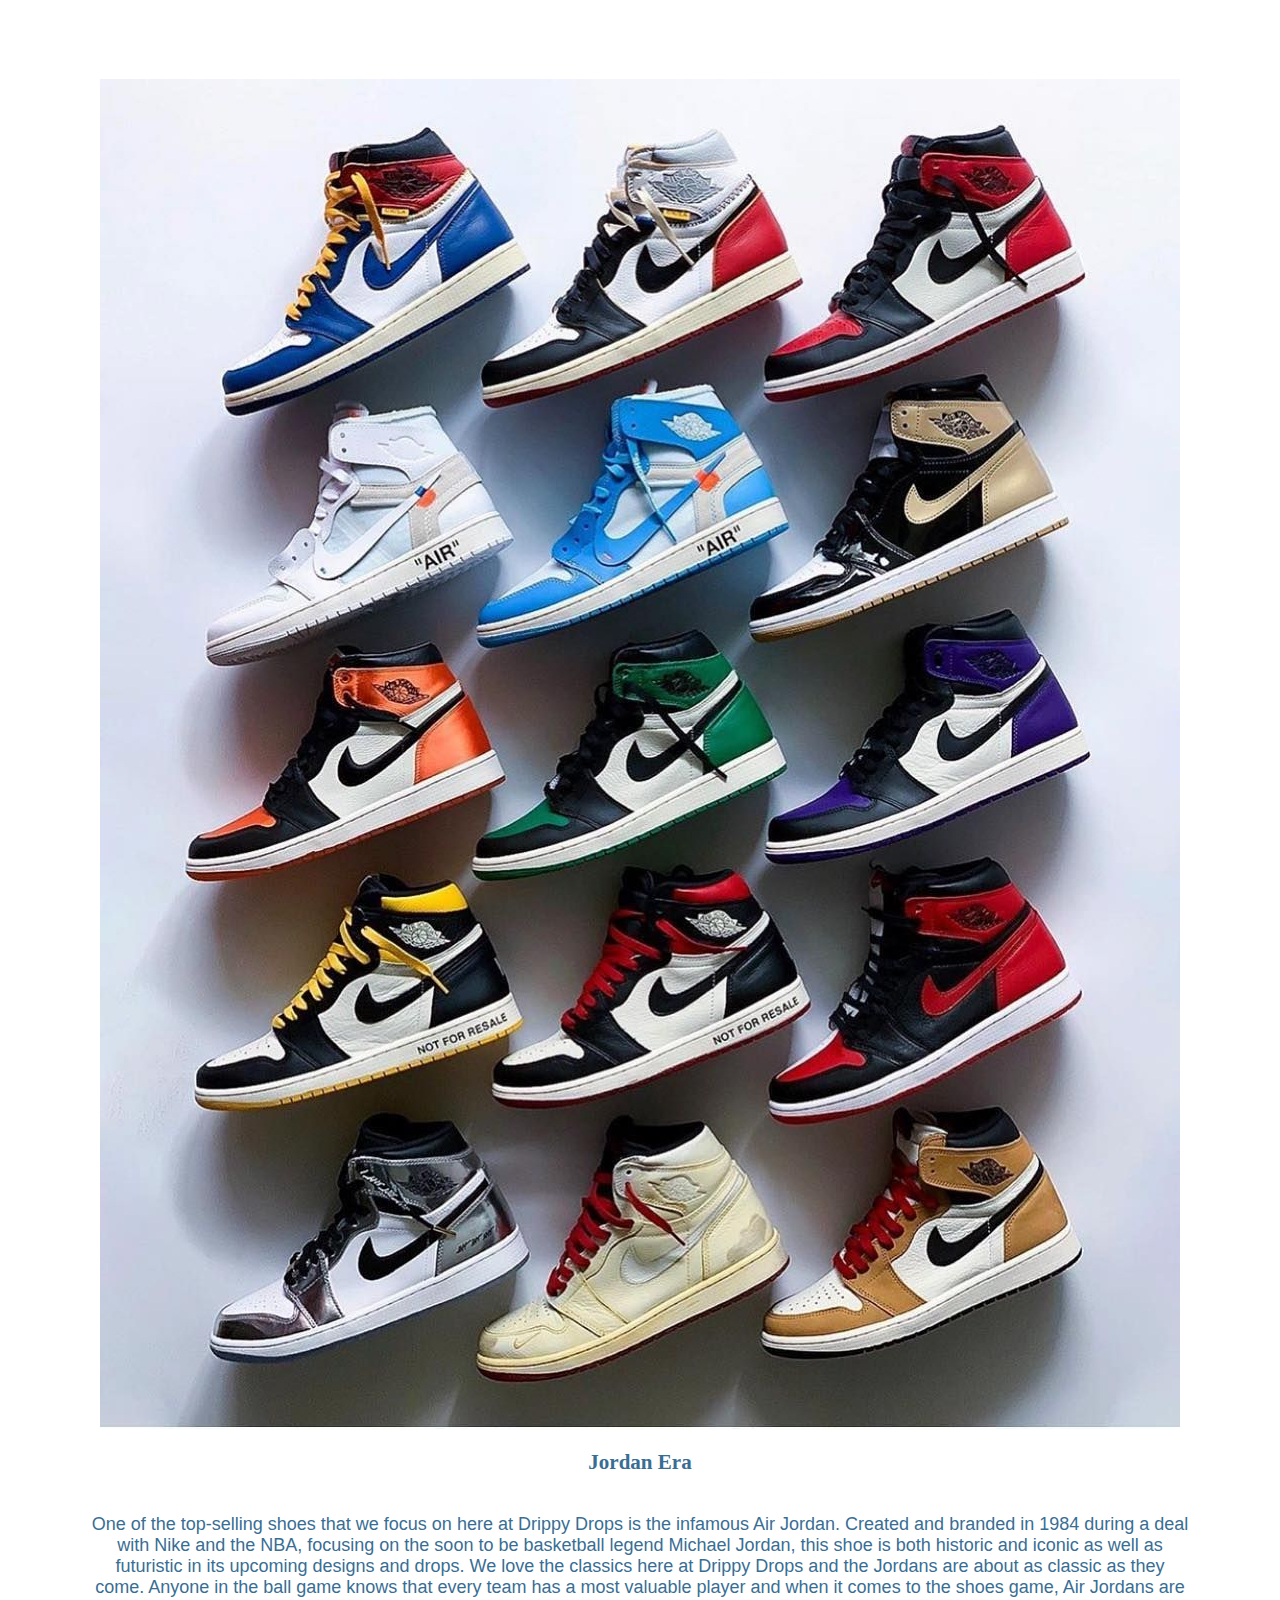
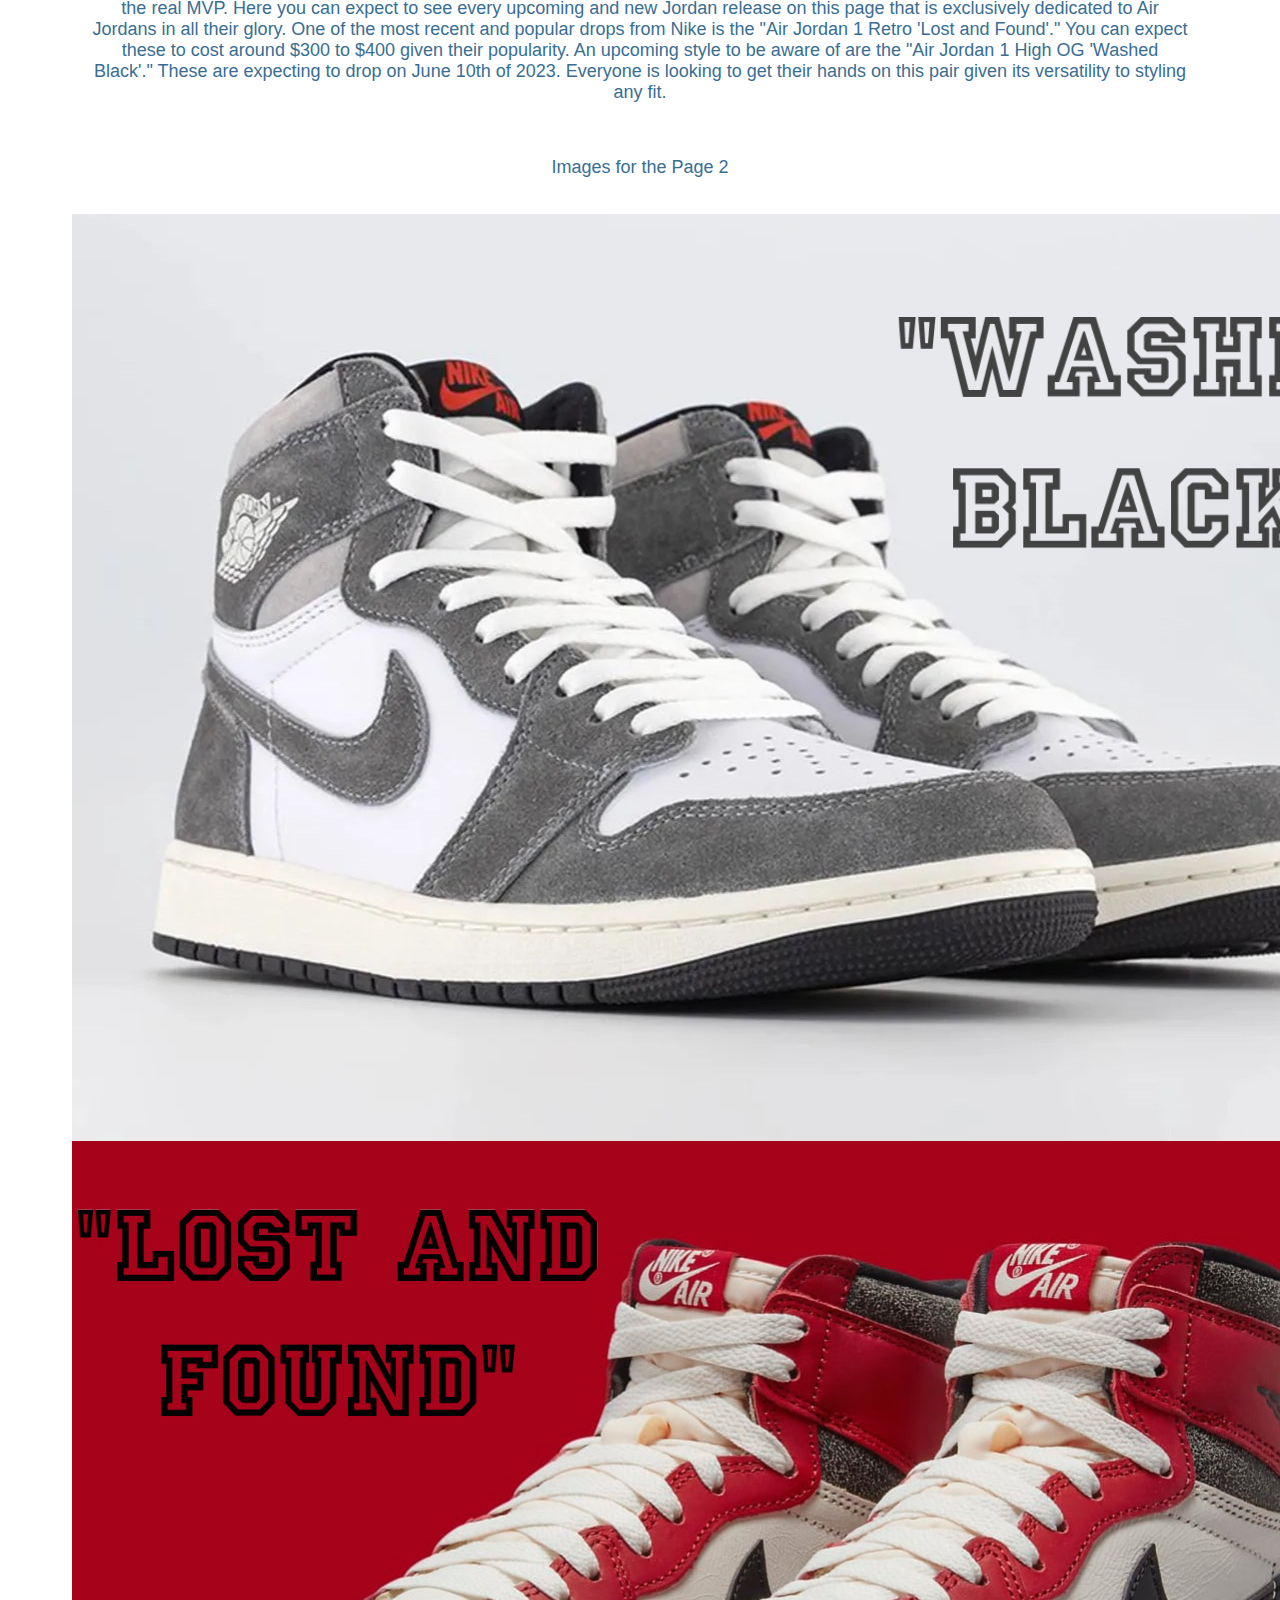
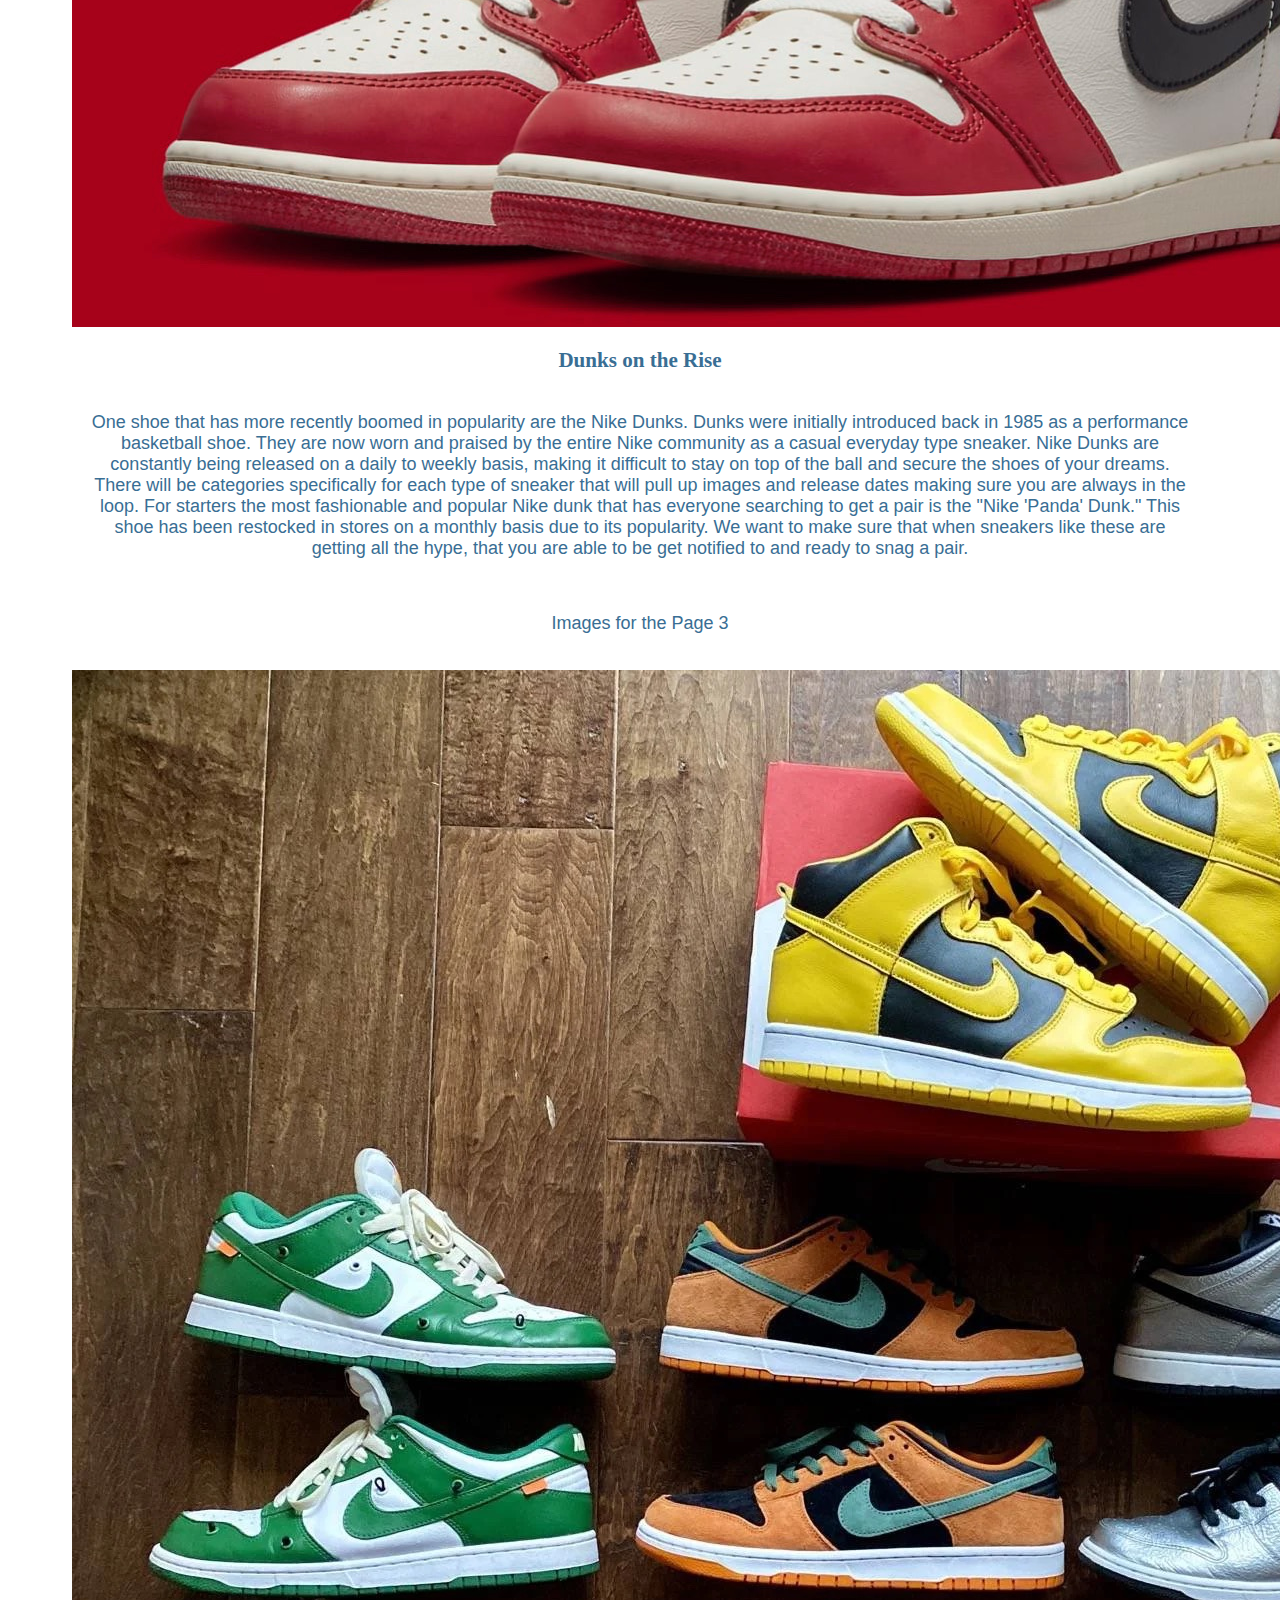
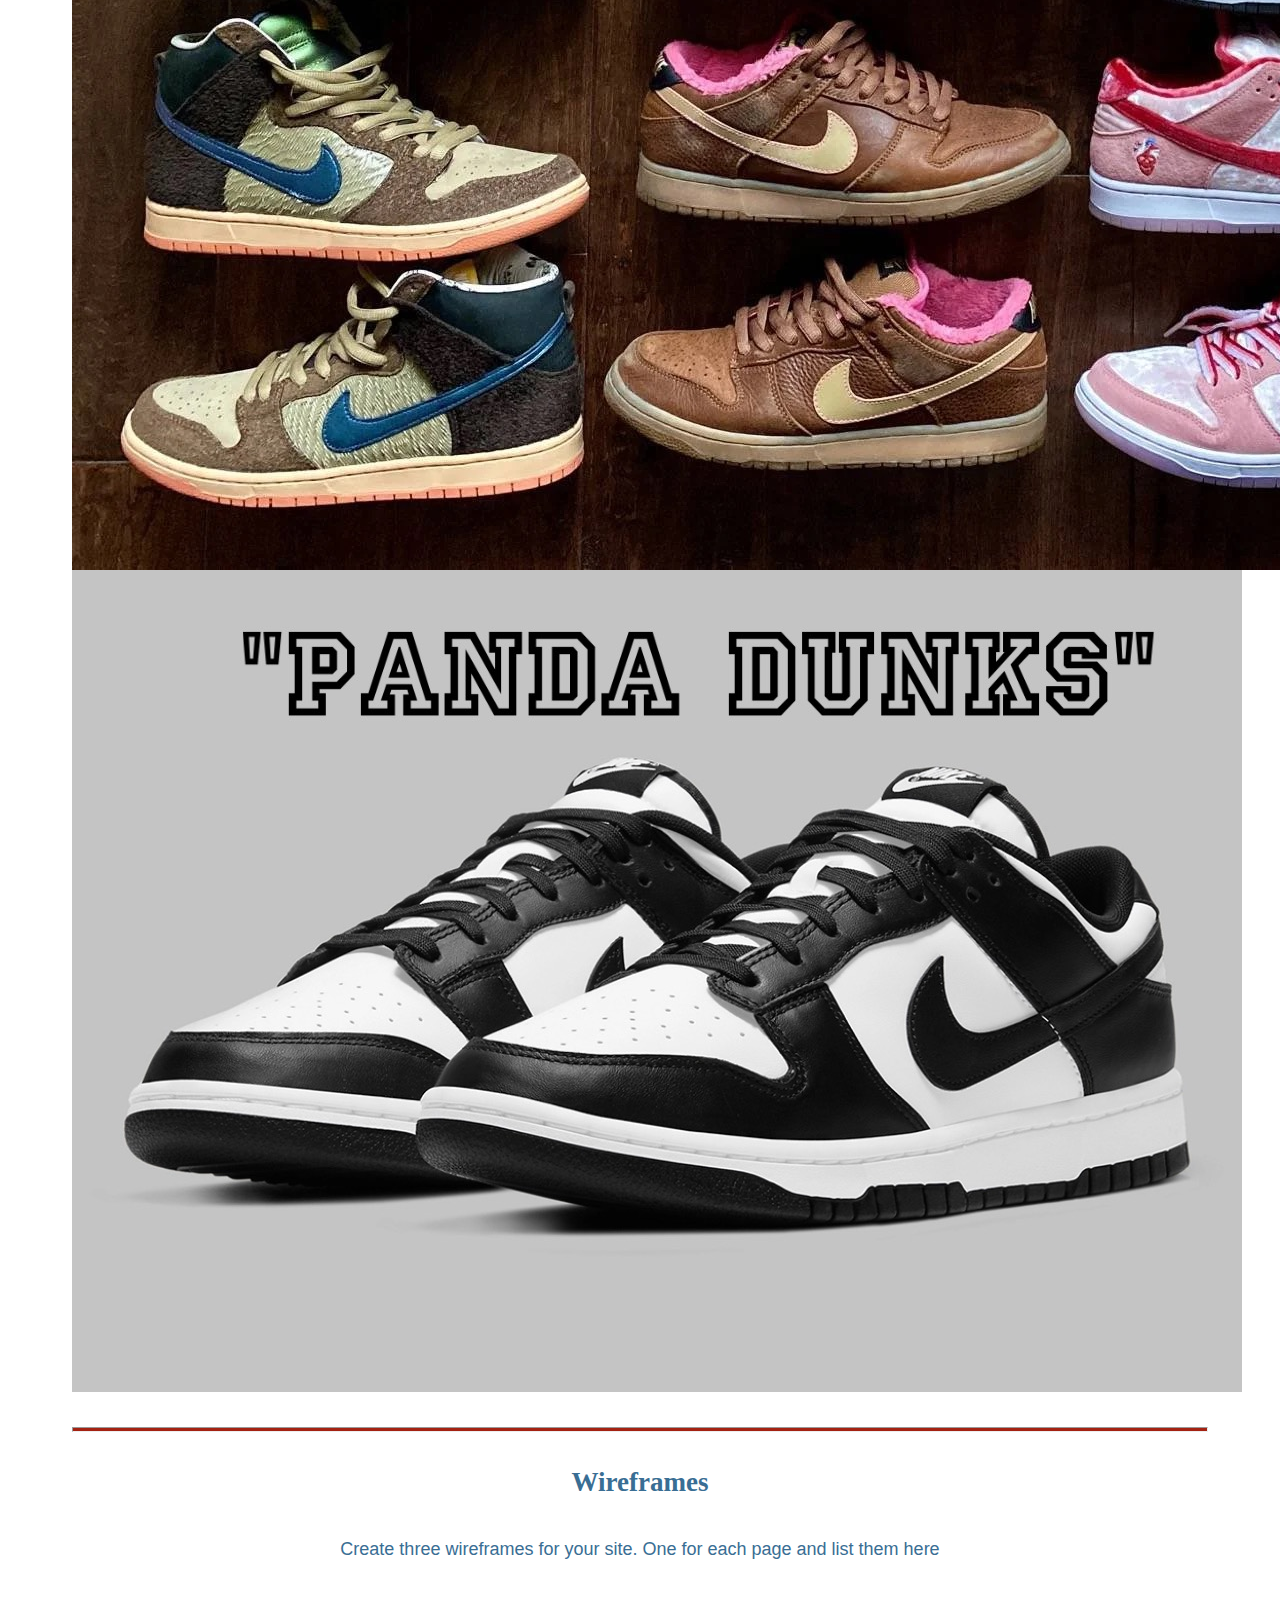
<file: sneakers/site-plan.html>
<!DOCTYPE html>
<html lang="en-us">
    
  <head>
    <meta charset="utf-8">
    <title>Site Plan</title>
    <link type="text/css" rel="stylesheet" href="styles/site-plan.css">
  </head>

  <body>
    <header>
      <h1>Drippy Drops Site Plan</h1>
      <h2>Logan McQueen</h2>
      <h2>WDD 130-10</h2>
      <!-- In the header above, add the name or your site, your name and class number. For example if you are in section 3 you would put WDD 130.03 -->
    </header>
    <main>

      <!-- ------------------------Steps 2-3------------------------------ -->
      <hr>
      <h2>Overview</h2>
      <h3>Purpose</h3>
      <p>The purpose of this website is to keep sneakerheads everywhere informed and up to date on the latest and greatest shoes on the market. 
            Every shoe fanatic is familiar with the never ending challenge of keeping up with new trends. This website is the only tool necessary 
            to be in the know when it comes to the coolest kicks. It is easy to navigate, and informative about the hottest shoe styles right now. 
            The guidance and tips we provide will help people to navigate their shoe purchases, making them seamless and giving them the ultimate 
            confidence in the phrase “place order”.</p>  <!-- change this -->


      <h3>Audience</h3>
      <p>The anticipated audience is anyone passionate about or interested in the latest shoe trends. This website is for the long-time shoe 
            connoisseur seeking the quickest and easiest source of style reference, to the aspiring collector looking for a guide in their new hobby, 
            and every shoe fanatic in between. This website will utilize colors of one of the all time top selling Air Jordan shoes (red, white, black, and grey) 
            to emphasize the knowledge and clout of the creators behind this artistic collection of styles and trends, all available at the mere click of a button.</p>  <!-- change this -->

      <hr>
      <h2>Branding</h2>
      <h3>Website Logo</h3>
      <!-- Replace this with some sort of logo for your site.  A logo can be as simple as the name of your site in a nice font :) -->
      <img src="images/logo.JPG" alt="Logo image">
      <hr>
      <h2>
        Style Guide
      </h2>

      <!-- ------------------------Steps 4-8------------------------------ -->

      <h3>
        Color Palette
      </h3>
      <!--  The colors you choose for a website are one of the most important decisions you will make. Follow the instructions on the activity in iLearn then return and replace the color codes below with the hex color codes (the 6 digit numbers that show at the bottom of each color) for the colors you have chosen below.  You should have at least 2 colors but do not have to fill in all 4 if you do not need them.  -->

      <!-- Copy and paste the URL to your finished palette below Make sure to paste it into both spots -->
      Palette URL: <a href="https://coolors.co/08080c-dbdfe6-edf2f4-ef233c-d90429" target="_blank">https://coolors.co/08080c-dbdfe6-edf2f4-ef233c-d90429</a>


      <table class="colors">
        <tr><th>Primary</th><th>Secondary</th><th>Accent 1</th><th>Accent 2</th></tr>
        <!-- Replace the numbers in the boxes below with your hex color codes. Then switch to the site-plan.css file and change your colors there as well. -->
        <tr><td class="primary">#dbdfe6</td><td class="secondary">#edf2f4</td><td class="accent1">#08080c</td><td class="accent2">#EDF2F4</td></tr>
      </table>

      <!-- ------------------------Step 9------------------------------ -->

      <h3>
        Typography
      </h3>
      <!-- Choose a font for your paragraphs (body copy) and headlines. What font(s) have you chosen? Why did you choose what you did?  Make sure to review the list of web safe fonts at W3Schools.org as a starting point.  Think also about which of your colors above you might use for background and font colors. -->

      <h4>
        Heading Font: Glook  <!-- change this -->
      </h4>
      <h4>
        Paragraph Font: Roboto Slab  <!-- change this -->
      </h4>
      <h3>
        Normal paragraph example
      </h3>
      <p>
        Lorem ipsum dolor sit amet, consectetur adipiscing elit, sed do eiusmod tempor incididunt ut labore et dolore magna aliqua. Ut enim ad minim veniam, quis nostrud exercitation ullamco laboris nisi ut aliquip ex ea commodo consequat. Duis aute irure dolor in reprehenderit in voluptate velit esse cillum dolore eu fugiat nulla pariatur. Excepteur sint occaecat cupidatat non proident, sunt in culpa qui officia deserunt mollit anim id est laborum.
      </p>
      <h3>
        Colored paragraph example
      </h3>
      <p class="colored">
        Lorem ipsum dolor sit amet, consectetur adipiscing elit, sed do eiusmod tempor incididunt ut labore et dolore magna aliqua. Ut enim ad minim veniam, quis nostrud exercitation ullamco laboris nisi ut aliquip ex ea commodo consequat. 
      </p>

      <!-- ------------------------Step 10------------------------------ -->

      <h3>
        Navigation
      </h3>
      <!-- Think about how you want your navigation bar to look. In the site-plan.css file change the colors to your colors to get the look you desire. --> 
      <nav>
        <a href="Drippy Drops Home">Home</a>
        <a href="Jordan Era">Page2</a>
        <a href="Dunks on the Rise">Page3</a>
      </nav>
      <hr>
      <h2>
        Site Map
      </h2>
      <div class="sitemap">
        <div class="sm-home">
          Home
        </div>
        <div class="sm-page2">
          Jordan Era <!-- change this -->
        </div>
        <div class="sm-page3">
          Dunks on the Rise  <!-- change this -->
        </div>

        <div class="top">
          &nbsp;
        </div>
        <div class="left">
          &nbsp;
        </div>
        <div class="right">
          &nbsp;
        </div>

      </div>

      <!-- --------Content Section -------------- -->
      <hr>
      <h2>
        Content
      </h2>
      <h3>Home page</h3>
      <p>
        Welcome to Drippy Drops! This is your new go to site for all things shoes. You can count on us to keep you informed and up to date 
            on the latest and greatest shoe trends on the market. We've got your back when it comes to copping the coolest kicks and where to 
            obtain them. With our constant influx of complied ratings and information from sneaker heads and shoe fanatics everywhere, we're 
            always the first to post all you need to know about what's new and trendy. Look out for "Drop of the Month" where we post the most hype 
            and popular kicks that everyone is looking to get their hand on. Stay ahead of the crowd when it comes to stepping up your 
            shoe game by subscribing to our messages and get notified with Drippy Drop updates. We always want to hear what people think about 
            their kicks so feel free to send us images and reviews about your newest purchases and favorite products! This will create a sneaker 
            community that gives everyone the experience and knowledge necessary to have full the confidence in the phrase "place order" on their 
            next pair. Getting started in the shoe game can be very overwhelming and people begin to doubt their abilities to pull it off.
            We are here to say anyone can get started in upgrading your fashion when it comes to sneakers and we want to boost everyone's confidence
            in the process.
      </p>
      <p>Images for the Home page</p>
        <img src="images/air.JPEG" alt="image for homepage">
        <img src="images/jordan1.JPG" alt="image for homepage">

      </ul>
      <h3>Jordan Era</h3>
      <p>
        One of the top-selling shoes that we focus on here at Drippy Drops is the infamous Air Jordan. Created and branded in 1984 during a deal 
            with Nike and the NBA, focusing on the soon to be basketball legend Michael Jordan, this shoe is both historic and iconic as well as 
            futuristic in its upcoming designs and drops. We love the classics here at Drippy Drops and the Jordans are about as classic as they come. 
            Anyone in the ball game knows that every team has a most valuable player and when it comes to the shoes game, Air Jordans are the real MVP.
            Here you can expect to see every upcoming and new Jordan release on this page that is exclusively dedicated to Air Jordans in all their glory.
            One of the most recent and popular drops from Nike is the "Air Jordan 1 Retro 'Lost and Found'." You can expect these to cost around $300 to 
            $400 given their popularity. An upcoming style to be aware of are the "Air Jordan 1 High OG 'Washed Black'." These are expecting to drop on 
            June 10th of 2023. Everyone is looking to get their hands on this pair given its versatility to styling any fit.
      </p>
      <p>Images for the Page 2</p>
        <img src="images/washed.JPEG" alt="image for page">
        <img src="images/lost.JPEG" alt="image for page">

      </ul>
      <h3>Dunks on the Rise</h3>
      <p>
        One shoe that has more recently boomed in popularity are the Nike Dunks. Dunks were initially introduced back in 1985 as a performance 
            basketball shoe. They are now worn and praised by the entire Nike community as a casual everyday type sneaker. Nike Dunks are constantly
            being released on a daily to weekly basis, making it difficult to stay on top of the ball and secure the shoes of your dreams. There will
            be categories specifically for each type of sneaker that will pull up images and release dates making sure you are always in the loop.
            For starters the most fashionable and popular Nike dunk that has everyone searching to get a pair is the "Nike 'Panda' Dunk." This shoe
            has been restocked in stores on a monthly basis due to its popularity. We want to make sure that when sneakers like these are getting all
            the hype, that you are able to be get notified to and ready to snag a pair.
      </p>
      <p>Images for the Page 3</p>
        <img src="images/dunks.jpg" alt="image for page3">
        <img src="images/panda.JPEG" alt="image for page3">

      </ul>
      <hr>
      <h2>
        Wireframes
      </h2>
      <p>
        Create three wireframes for your site. One for each page and list them here</p>

      <h3>Home</h3>
      <p>         
        [Any additional details about home that the wireframe does not make clear]
      </p>
      <img src="images/homewireframe.PNG" alt="home page wireframe">

      <h3>Jordan Era</h3>
      <p>         
        [Any additional details about page 2 that the wireframe does not make clear]
      </p>
      <img src="images/page2wireframe.PNG" alt="page 2 wireframe">

      <h3>Dunks on the Rise</h3>
      <p>         
        [Any additional details about page 3 that the wireframe does not make clear]
      </p>
      <img src="images/page3wireframe.PNG" alt="page 3 wireframe">
    </main>
  </body>

</html>
</file>
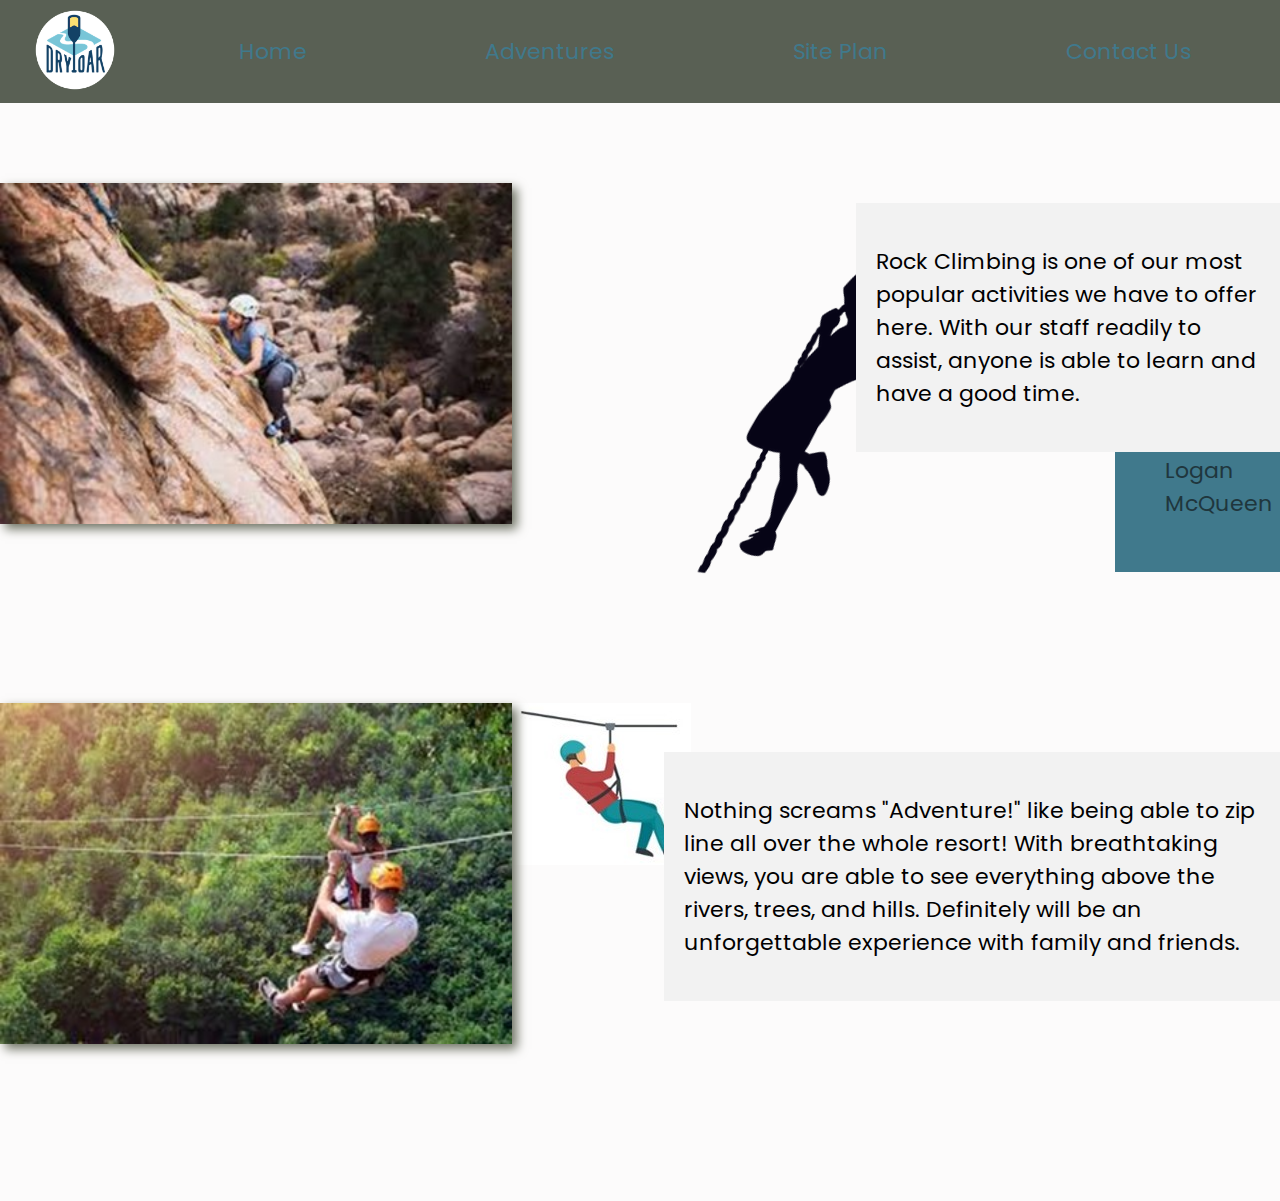
<file: wwr/adventures.html>
<!DOCTYPE html>
<html lang="en">
<head>
    <link rel="stylesheet" href="styles/style.css">
    <meta charset="UTF-8">
    <meta http-equiv="X-UA-Compatible" content="IE=edge">
    <meta name="viewport" content="width=device-width, initial-scale=1.0">
    <title>Whitewater Vacations | Rugged Rafters Boating | Home</title>
</head>
<body>
    <div id="content">
    <header>
        <a id="logo_link" href="index.html">
            <img class="logo" src="images/logo.png" alt="Rugged Rafters Logo">
        </a>
        <nav>
            <a href="index.html">Home</a>
            <a href="adventures.html">Adventures</a>
            <a href="site-plan-rafting.html">Site Plan</a>
            <a href="contactus.html">Contact Us</a>
        </nav>
    </header>
<main class="adventure-grid">
    <section class="rock-climbing-card">
        <img class="rock-climbing" src="images/rockclimbing.jpg" alt="person rock climbing" style="float: left; margin-right: 15px;">
        <img class="rock-icon" src="images/rockicon.png" alt="climbing icon">
        
    </section>
    <section class="ziplining-card">
        <img class="ziplining" src="images/ziplining.jpg" alt="person zip lining">
        <img class="zip-icon" src="images/zipicon.jpg" alt="zip lining icon">
        
    </section>
    <div id="msg2">
        <p>Rock Climbing is one of our most popular activities we have to offer here. 
            With our staff readily to assist, anyone is able to learn and have a good time.</p>
    </div>
    <div id="msg3">
        <p>Nothing screams "Adventure!" like being able to zip line all over the whole resort! With breathtaking views, 
            you are able to see everything above the rivers, trees, and hills. Definitely will be an unforgettable experience with family and friends.</p>
    </div>
</main>
<footer>
    <p>Rugged Rafters &copy; 2023 - Logan McQueen</p>
    <p><a href="site-plan-rafting.html">Site Plan</a></p>
    <p><a href="contactus.html">Contact Us</a></p>
    <div class="social">
        <a href="https://facebook.com" target="_blank">
            <img src="images/facebook.png" alt="fb icon">
        </a>
        <a href="https://twitter.com" target="_blank">
            <img src="images/twitter.png" alt="twitter icon">
        </a>
        <a href="https://instagram.com" target="_blank">
            <img src="images/instagram.png" alt="instagram icon">
        </a>
    </div>
</footer>  
</body>
</html>
</file>
<file: wwr/styles/style.css>
@import url('https://fonts.googleapis.com/css2?family=Kalam:wght@700&family=Poppins:wght@300&display=swap');

#content {
    max-width: 1600px;
    margin: 0 auto;
}

.home-title {
    font-family: "Kalam" , sans-serif;
    font-size: 2em;
    margin-top: 10px;
}

nav a {
    text-align: center; 
    color: #40798c;
    text-decoration: none;
    padding: 35px;
}
#hero-msg h1 {
    text-align: center;
} #hero-msg h4 {
    text-align: center;
    color: white;
}
.button-box {text-align: center;}
main section {text-align: center;}

#backround {
    height: 725px;
}

body {
    background-color: #fcfbfb;
    font-family: "Poppins";
    font-size: 22px;
    margin: 0;
    padding: 0; 
}
header {
    background-color:rgba(20,30,13, .7);
    display: grid;
    grid-template-columns: 150px auto;
}
nav a:hover {
    background-color: black;
    color: #d9c2a3;
}
.book, .join {
    background-color: #1f363d;
    color: #40798c;
    text-decoration: none;
    font-size: 18px;
    padding: 15px 30px;
    margin-top: 50px;
    border-radius: 5px;
}
.book:hover, .join:hover {
    background-color: #70a9a1;
    color:#1f363d
}
#background {
    background-color: #1f363d;
    grid-column: 1/11;
    grid-row: 4/9;
}
.msg {
    background-color: #40798c;
    line-height: 1.5em;
    padding: 35px;
    grid-column: 6/10;
    grid-row: 6/7;
    box-shadow: 5px 5px 10px #6f7364;
}
footer {
    background-color: #40798c;
    color:#1f363d;
    padding: 25px 50px;
    margin-top: 200px;
    display: flex;
    justify-content: space-around;
    align-items: center;
}
.home-title {
    color: #40798c;
}
h2 {
    margin: 0;
}
h4 {
    color:#70a9a1;
}
.msg h2 {
    color:#40798c
}
.msg p {
    color:#70a9a1;
    font-size: .8em;
    padding-bottom: 15px;
}
footer a:hover {
    color:#70a9a1;
    font-size: 1.2em;
}
footer a {
    color:#40798c;
    text-decoration: none;
}

.icon {
    width: 80px;
    padding-top: 10px
}
.logo {
    width: 80px;
}
#hero-img {
    width: 100%;
}
#logo_link {
    padding-top: 5px;
    justify-self: center;
    align-self: center;
}
footer.social-img {
    padding-top: 15px;
}
.rivers-card {
    margin: 200px 0;
    grid-column: 2/4;
    grid-row: 2/3;
} 
.camping-card {
    margin: 200px 0;
    grid-column: 5/7;
    grid-row: 2/3;
} 
.rapids-card {
    margin: 200px 0;
    grid-column: 8/10;
    grid-row: 2/3;
}
.card-img {
    border: 10px solid #d9c2a3;
    width: 100%;
    box-shadow: 5px 5px 10px #6f7364;
}
main section img {
    box-sizing: border-box;
}
nav {
    display: flex;
    justify-content: space-around;
}
#hero {
    display: grid;
    grid-template-columns: 1fr 3fr 1fr;
    margin-top: -100px;
}
#hero-box {
    grid-column: 1/4;
    grid-row: 1/3;
    z-index: -1;
}
#hero-msg {
    grid-column: 2/3;
    grid-row: 1/2;
    margin-top: 100px;
}
#home-grid {
    display: grid;
    grid-template-columns: repeat(10, 1fr);
}
.mountains {
    width:100%;
    grid-column: 2/7;
    grid-row: 5/8;
    box-shadow: 5px 5px 10px #6f7364;
}
.card-img:hover {
    opacity: .6;
    transform: scale(1.1);
}

#adventure-grid {
    display: grid;
    grid-template-columns: auto;
}

.rock-climbing {
    width:40%;
    grid-column: 2/7;
    grid-row: 5/8;
    box-shadow: 5px 5px 10px #6f7364;
    position: relative;
    top: 80px;
}
.ziplining {
    width: 40%;
    box-shadow: 5px 5px 10px #6f7364;
    margin-right: 200px 0;
    float: left;
    position: relative;
}
.rock-icon {
    float: left;
    width: -100px;
}
.zip-icon {
    float: left;
    width: -100px;
    
}
#msg2 {
    background-color: #f2f2f2;
    float: right;
    width: 30%;
    padding: 20px;
    position: relative;
    top: -500px
}

#msg3 {
    background-color: #f2f2f2;
    float: right;
    width: 45%;
    padding: 20px;
    position: relative; 
    top: -200px;
}
#ziplining-card h5{
    text-align: left;
}
@media screen and (max-width: 900px) {
    #hero, .home-grid {
        display: block;
        height: auto;
    }
    nav, footer {
        flex-direction: column;
    }
    nav a {
        display: block;
        padding: 15px;
    }
    #hero {
        margin-top: 0;
    }
    #hero-msg {
        margin-top: 0;
    }
    #hero-msg h4 {
        display: none;
    }
    .home-title {
        font-size: 25px;
        color: #6f7364;
    }
    .rivers-card, .camping-card, .rapids-card { 
        margin: 50px auto;
        width: 60%;
    }
    #background {
        display: none;
    }
    .mountains, .msg {
        width: 80%;
        display: block;
        margin: 0 auto;
    }
    footer {
        margin-top: 25px;
    }
}
</file>
<file: positionstyles.css>
/* CSS - Name: "positionstyles.css" */
/* Activity 1 styles */
.content1 {
  /* This is the parent of the activity 1 boxes. */

}
.red1 { 
  width: 100px; 
  height: 100px; 
  background-color: red; 

} 
.green1 {
  width: 100px; 
  height: 100px; 
  background-color: green; 

} 
.yellow1 {
  width: 100px; 
  height: 100px; 
  background-color: gold; 
} 
.blue1 {
  width: 100px; 
  height: 100px; 
  background-color: blue; 
} 
/* Activity 2 styles */ 
.content2 {
  /* This is the parent of the activity 2 boxes. */
}
.red2 {
  width: 100px; 
  height: 100px; 
  background-color: red; 
} 
.green2 { 
  width: 100px; 
  height: 100px; 
  background-color: green; 
} 
.yellow2 {
  width: 100px; 
  height: 100px; 
  background-color: gold; 
} 
.blue2 {
  width: 100px; 
  height: 100px; 
  background-color: blue; 
} 
/* Activity 3 styles */ 
.content3 {
  /* This is the parent of the activity 3 boxes. */
}
.red3 {
  width: 100px; 
  height: 100px; 
  background-color: red; 
} 
.green3 {
  width: 100px; 
  height: 100px; 
  background-color: green;
} 
.yellow3 {
  width: 100px; 
  height: 100px; 
  background-color: gold; 
} 
.blue3 {
  width: 100px;
  height: 100px; 
  background-color: blue; 
} 
/* Activity 4 styles */ 
.content4 {
  /* This is the parent of the activity 4 boxes. */
  height: 400px;
}
.red4 {
  width: 100px; 
  height: 100px; 
  background-color: red; 
} 
.green4 {
  width: 100px; 
  height: 100px; 
  background-color: green; 
} 
.yellow4 {
  width: 100px; 
  height: 100px; 
  background-color: gold; 
} 
.blue4 {
  width: 100px; 
  height: 100px; 
  background-color: blue; 
} 
/* Activity 5 styles */ 
.content5 {
  /* This is the parent of the activity 5 boxes. */
  height: 400px;
}
.red5 { 
  width: 100px; 
  height: 100px; 
  background-color: red; 
} 
.green5 { 
  width: 100px; 
  height: 100px; 
  background-color: green; 

} 
.yellow5 {
  width: 100px; 
  height: 100px; 
  background-color: gold; 

} 
.blue5 {
  width: 100px; 
  height: 100px; 
  background-color: blue; 
} 
/* Activity 6 styles */ 
.content6 {
  /* This is the parent of the activity 6 boxes. */
}
.red6 {
  width: 100px; 
  height: 100px; 
  background-color: red; 
} 
.green6 {
  width: 100px; 
  height: 100px; 
  background-color: green; 
} 
.yellow6 {
  width: 100px; 
  height: 100px; 
  background-color: gold; 
} 
.blue6 {
  width: 100px; 
  height: 100px; 
  background-color: blue; 
} 


/* Do not make any changes below here */
.activity {
  width: 70%; 
  margin: 20px auto; 
  font-family: Arial, sans-serif; 
  border: 1px solid black; 
  padding: 10px; 
  clear:both; 
  overflow: auto;
} 

.hint {
  border: 1px solid grey;
  background: #e0e0e0;
  padding: .5em;
  position: relative;
  margin: 1em 0;
}
.hint h3 {
  margin: 0;
}
.hint:hover {
  background: #d0d0d0;
}
.hint > div {
  display: none;
}

.hint input[type=checkbox] {
  position: absolute;
  width: 100%;
  height: 100%;
  opacity: 0;
  z-index: 1;
  cursor: pointer;
}

.hint input[type=checkbox]:checked ~ div {
  display: block;
}

.hint i {
  position: absolute;
  transform: translate(-6px, 0);
  margin-top: 16px;
  right: 10px;
  top: -3px;
}
.hint i:before, .hint i:after {
  content: "";
  position: absolute;
  background-color: black;
  width: 3px;
  height: 9px;
}
.hint i:before {
  transform: translate(2px, 0) rotate(45deg);
}
.hint i:after {
  transform: translate(-2px, 0) rotate(-45deg);
}

.hint input[type=checkbox]:checked ~ i:before {
  transform: translate(-2px, 0) rotate(45deg);
}
.hint input[type=checkbox]:checked ~ i:after {
  transform: translate(2px, 0) rotate(-45deg);
}
.hint a {
  position: relative;
  z-index: 1;
}
</file>
<file: sneakers/styles/site-plan.css>
/* if you are using any Google fonts change the font names below to your fonts. 
Any spaces in your font name should be replaced with a +. 
Fonts are separated by a | */
@import url('https://fonts.googleapis.com/css2?family=Gloock&family=Roboto+Slab:wght@300&display=swap');

:root {
  /* change the values below to your colors from your palette */
  --primary-color: #396E94   ;
  --secondary-color: #E7C24F ;
  --accent1-color: #A42212;
  --accent2-color: white;

  /* change the values below to your chosen font(s) */
  --heading-font: "IM Fell French Canon SC";
  --paragraph-font: Lato, Helvetica, sans-serif;

  /* these colors below should be chosen from among your palette colors above */
  --headline-color-on-white: #396E94;  /* headlines on a white background */ 
  --headline-color-on-color: white; /* headlines on a colored background */ 
  --paragraph-color-on-white: #396E94; /* paragraph text on a white background */ 
  --paragraph-color-on-color: white; /* paragraph text on a colored background */ 
  --paragraph-background-color: #396E94  ;
  --nav-link-color: #396E94;
  --nav-background-color: #D4AC0D;
  --nav-hover-link-color: white;
  --nav-hover-background-color: #396E94;
}


/*  Look around below...but DON'T CHANGE ANYTHING! */

body {
  max-width: 1200px;
  margin: 0 auto;
  padding: 4em;
  font-size: 18px;
  text-align: center;
}
img {
  display: block;
  margin: 0 auto;
}
h1, h2, h3, h4, h5, h6 {
  font-family: var(--heading-font);
  color: var(--headline-color-on-white);
}
h2 {
  text-align: center;
}
hr {
  height: 3px;
  margin: 35px 0;
  background: var(--accent1-color);
}
header {
  padding: 1em;
  text-align: center;
  color: var(--headline-color-on-color);
  background-color: var(--paragraph-background-color);
}
header > h1, header > h2 {
  color: var(--headline-color-on-color);
}

p {
  font-family: var(--paragraph-font);
  color: var(--paragraph-color-on-white);
  padding: 1em;
}
.colors {
  width: 100%;
  min-width: 350px;
  margin: 30px auto;
  text-align: center;
}
.colors th {
  background-color: #999;
}
.colors td{
  width: 25%;
  height: 3em;
}

.primary {
  background-color: var(--primary-color);
}
.secondary {
  background-color: var(--secondary-color);
}
.accent1 {
  background-color: var(--accent1-color);
}
.accent2{
  background-color: var(--accent2-color);
}

p.colored {
  background-color: var(--paragraph-background-color);
  color: var(--paragraph-color-on-color);
}

nav {
  background-color: var(--nav-background-color);
  line-height: 3em;
  text-align: center;
  font-size: 1.2em;
}
nav  {
  list-style-type: none;
  display: flex;

}
nav a {
  padding:1em;
  min-width: 120px;
  text-decoration: none;
  padding: 10px;

}
nav a:link, nav a:visited {
  color: var(--nav-link-color);
}
nav a:hover {
  color: var(--nav-hover-link-color);
  background-color: var(--nav-hover-background-color);
}

.sitemap {
  display: grid;
  justify-content: center;

  grid-template-columns: repeat(6, 15%);
  grid-template-rows: 3em 1.5em 1.5em 3em;
  grid-template-areas: ". . home home . ."
    ". . . top . ."
    ". left left right right ."
    "page2 page2 . . page3 page3";
}
.sitemap > div {

  text-align: center;

}
.sm-home {
  grid-area: home;
  background-color: #ccc;
  line-height: 3em;
}
.sm-page2 {
  grid-area: page2;
  background-color: #ccc;
  line-height: 3em;
}
.sm-page3 {
  grid-area: page3;
  background-color: #ccc;
  line-height: 3em;
}

.top {
  grid-area: top;
  border-left: 1px solid;
}

.left {
  grid-area: left;
  border-top: 1px solid;
  border-left: 1px solid;
}

.right {
  grid-area: right;
  border-top: 1px solid;
  border-right: 1px solid;
}
</file>
